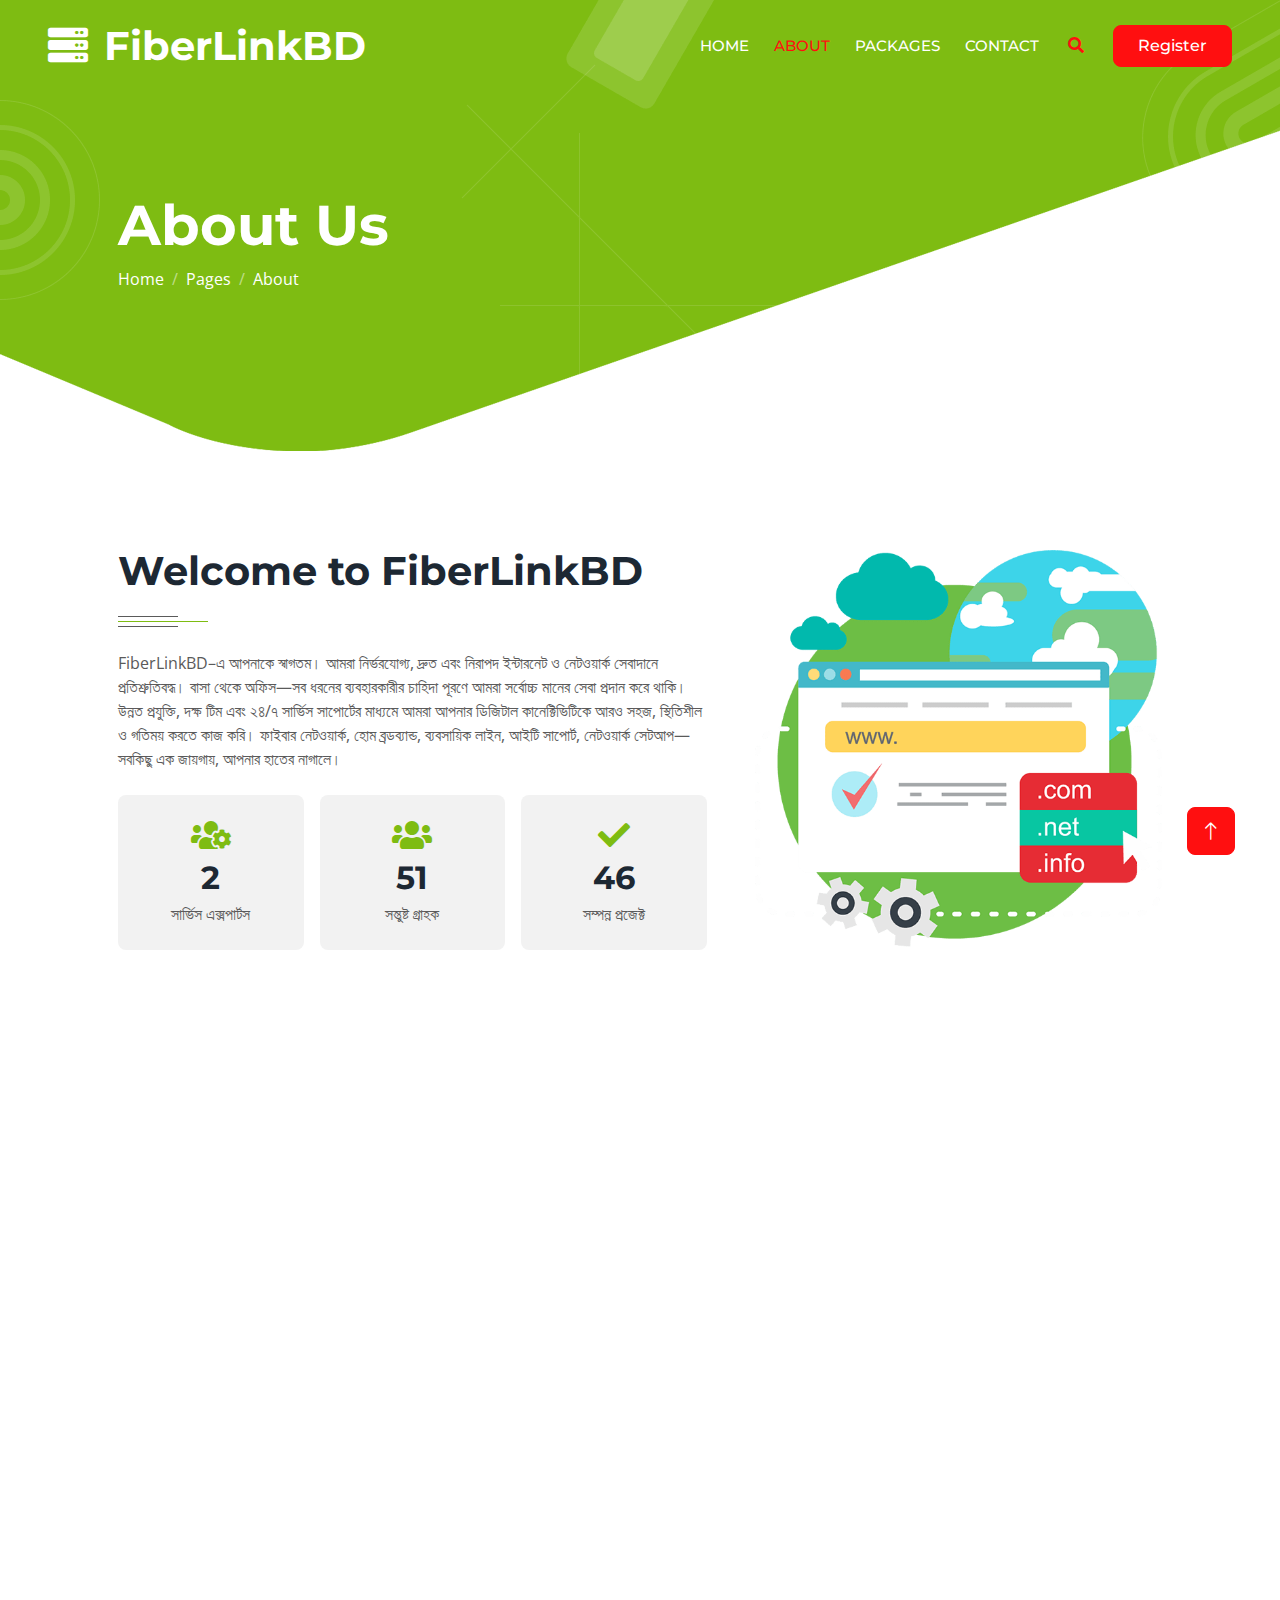
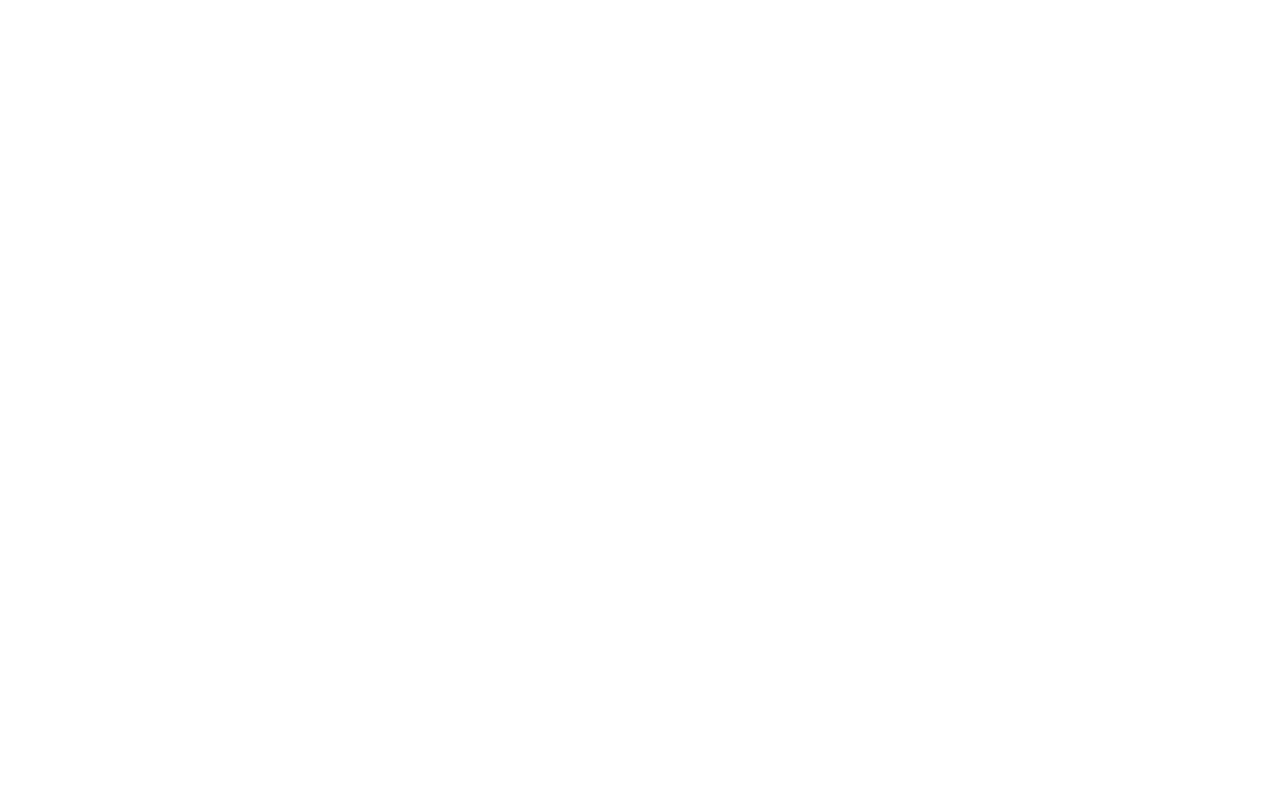
<file: about.html>
<!DOCTYPE html>
<html lang="en">

<head>
    <meta charset="utf-8">
    <title>FiberLinkBD</title>
    <meta content="width=device-width, initial-scale=1.0" name="viewport">
    <meta content="" name="keywords">
    <meta content="" name="description">

    <!-- Favicon -->
    <link href="img/fav.png" rel="icon">

    <!-- Google Web Fonts -->
    <link rel="preconnect" href="https://fonts.googleapis.com">
    <link rel="preconnect" href="https://fonts.gstatic.com" crossorigin>
    <link href="https://fonts.googleapis.com/css2?family=Montserrat:wght@400;500;600;700&family=Open+Sans:wght@400;500;600;700&display=swap" rel="stylesheet">  

    <!-- Icon Font Stylesheet -->
    <link href="https://cdnjs.cloudflare.com/ajax/libs/font-awesome/5.10.0/css/all.min.css" rel="stylesheet">
    <link href="https://cdn.jsdelivr.net/npm/bootstrap-icons@1.4.1/font/bootstrap-icons.css" rel="stylesheet">

    <!-- Libraries Stylesheet -->
    <link href="lib/animate/animate.min.css" rel="stylesheet">
    <link href="lib/owlcarousel/assets/owl.carousel.min.css" rel="stylesheet">

    <!-- Customized Bootstrap Stylesheet -->
    <link href="css/bootstrap.min.css" rel="stylesheet">

    <!-- Template Stylesheet -->
    <link href="css/style.css" rel="stylesheet">
</head>

<body>
    <div class="container-xxl bg-white p-0">
        <!-- Spinner Start -->
        <div id="spinner" class="show bg-white position-fixed translate-middle w-100 vh-100 top-50 start-50 d-flex align-items-center justify-content-center">
            <div class="spinner-border text-primary" style="width: 3rem; height: 3rem;" role="status">
                <span class="sr-only">Loading...</span>
            </div>
        </div>
        <!-- Spinner End -->


        <!-- Navbar & Hero Start -->
        <div class="container-xxl position-relative p-0">
            <nav class="navbar navbar-expand-lg navbar-light px-4 px-lg-5 py-3 py-lg-0">
                <a href="" class="navbar-brand p-0">
                    <h1 class="m-0"><i class="fa fa-server me-3"></i>FiberLinkBD</h1>
                    <!-- <img src="img/logo.png" alt="Logo"> -->
                </a>
                <button class="navbar-toggler" type="button" data-bs-toggle="collapse" data-bs-target="#navbarCollapse">
                    <span class="fa fa-bars"></span>
                </button>
                <div class="collapse navbar-collapse" id="navbarCollapse">
                    <div class="navbar-nav ms-auto py-0">
                        <a href="index.html" class="nav-item nav-link">Home</a>
                        <a href="about.html" class="nav-item nav-link active">About</a>
                        <!-- <a href="domain.html" class="nav-item nav-link">Domain</a> -->
                        <a href="hosting.html" class="nav-item nav-link">packages</a>
                        <!-- <div class="nav-item dropdown">
                            <a href="#" class="nav-link dropdown-toggle" data-bs-toggle="dropdown">Pages</a>
                            <div class="dropdown-menu m-0">
                                <a href="team.html" class="dropdown-item">Our Team</a>
                                <a href="testimonial.html" class="dropdown-item">Testimonial</a>
                                <a href="comparison.html" class="dropdown-item">Comparison</a>
                            </div>
                        </div> -->
                        <a href="contact.html" class="nav-item nav-link">Contact</a>
                    </div>
                    <butaton type="button" class="btn text-secondary ms-3" data-bs-toggle="modal" data-bs-target="#searchModal"><i class="fa fa-search"></i></butaton>
                    <a href="" class="btn btn-secondary py-2 px-4 ms-3">Register</a>
                </div>
            </nav>

            <div class="container-xxl py-5 bg-primary hero-header mb-5">
                <div class="container my-5 py-5 px-lg-5">
                    <div class="row g-5 pt-5">
                        <div class="col-12 text-center text-lg-start">
                            <h1 class="display-4 text-white animated slideInLeft">About Us</h1>
                            <nav aria-label="breadcrumb">
                                <ol class="breadcrumb justify-content-center justify-content-lg-start animated slideInLeft">
                                    <li class="breadcrumb-item"><a class="text-white" href="#">Home</a></li>
                                    <li class="breadcrumb-item"><a class="text-white" href="#">Pages</a></li>
                                    <li class="breadcrumb-item text-white active" aria-current="page">About</li>
                                </ol>
                            </nav>
                        </div>
                    </div>
                </div>
            </div>
        </div>
        <!-- Navbar & Hero End -->


        <!-- Full Screen Search Start -->
        <div class="modal fade" id="searchModal" tabindex="-1">
            <div class="modal-dialog modal-fullscreen">
                <div class="modal-content" style="background: rgba(29, 40, 51, 0.8);">
                    <div class="modal-header border-0">
                        <button type="button" class="btn bg-white btn-close" data-bs-dismiss="modal" aria-label="Close"></button>
                    </div>
                    <div class="modal-body d-flex align-items-center justify-content-center">
                        <div class="input-group" style="max-width: 600px;">
                            <input type="text" class="form-control bg-transparent border-light p-3" placeholder="Type search keyword">
                            <button class="btn btn-light px-4"><i class="bi bi-search"></i></button>
                        </div>
                    </div>
                </div>
            </div>
        </div>
        <!-- Full Screen Search End -->


        <!-- About Start -->
        <div class="container-xxl py-5">
            <div class="container px-lg-5">
                <div class="row g-5 align-items-center">
                    <div class="col-lg-7 wow fadeInUp" data-wow-delay="0.1s">
                        <div class="section-title position-relative mb-4 pb-4">
                            <h1 class="mb-2">Welcome to FiberLinkBD</h1>
                        </div>
                        <p class="mb-4">FiberLinkBD–এ আপনাকে স্বাগতম।
                            আমরা নির্ভরযোগ্য, দ্রুত এবং নিরাপদ ইন্টারনেট ও নেটওয়ার্ক সেবাদানে প্রতিশ্রুতিবদ্ধ।
                            বাসা থেকে অফিস—সব ধরনের ব্যবহারকারীর চাহিদা পূরণে আমরা সর্বোচ্চ মানের সেবা প্রদান করে থাকি। উন্নত প্রযুক্তি, দক্ষ টিম এবং ২৪/৭ সার্ভিস সাপোর্টের মাধ্যমে আমরা আপনার ডিজিটাল কানেক্টিভিটিকে আরও সহজ, স্থিতিশীল ও গতিময় করতে কাজ করি।
                            ফাইবার নেটওয়ার্ক, হোম ব্রডব্যান্ড, ব্যবসায়িক লাইন, আইটি সাপোর্ট, নেটওয়ার্ক সেটআপ—সবকিছু এক জায়গায়, আপনার হাতের নাগালে।</p>
                        <div class="row g-3">
                            <div class="col-sm-4 wow fadeIn" data-wow-delay="0.1s">
                                <div class="bg-light rounded text-center p-4">
                                    <i class="fa fa-users-cog fa-2x text-primary mb-2"></i>
                                    <h2 class="mb-1" data-toggle="counter-up">5</h2>
                                    <p class="mb-0">সার্ভিস এক্সপার্টস</p>
                                </div>
                            </div>
                            <div class="col-sm-4 wow fadeIn" data-wow-delay="0.3s">
                                <div class="bg-light rounded text-center p-4">
                                    <i class="fa fa-users fa-2x text-primary mb-2"></i>
                                    <h2 class="mb-1" data-toggle="counter-up">130</h2>
                                    <p class="mb-0">সন্তুষ্ট গ্রাহক</p>
                                </div>
                            </div>
                            <div class="col-sm-4 wow fadeIn" data-wow-delay="0.5s">
                                <div class="bg-light rounded text-center p-4">
                                    <i class="fa fa-check fa-2x text-primary mb-2"></i>
                                    <h2 class="mb-1" data-toggle="counter-up">120</h2>
                                    <p class="mb-0">সম্পন্ন প্রজেক্ট</p>
                                </div>
                            </div>
                        </div>
                    </div>
                    <div class="col-lg-5">
                        <img class="img-fluid wow zoomIn" data-wow-delay="0.5s" src="img/about.png">
                    </div>
                </div>
            </div>
        </div>
        <!-- About End -->


        <!-- Team Start -->
        <!-- <div class="container-xxl py-5">
            <div class="container px-lg-5">
                <div class="section-title position-relative text-center mx-auto mb-5 pb-4 wow fadeInUp" data-wow-delay="0.1s" style="max-width: 600px;">
                    <h1 class="mb-3">Meet the Owner</h1>
                    <p class="mb-1">আমাদের সম্পূর্ণ নেটওয়ার্ক ও সার্ভিস পরিচালনা করছেন আমাদের প্রতিষ্ঠানের মালিক। বিশ্বস্ততা, দক্ষতা ও অভিজ্ঞতার সমন্বয়ে আমরা সেরা সেবা দিতে প্রতিশ্রুতিবদ্ধ।</p>
                </div>
                <div class="row g-4">
                    <div class="col-lg-3 col-md-6 wow fadeInUp" data-wow-delay="0.1s">
                        <div class="team-item border-top border-5 border-primary rounded shadow overflow-hidden">
                            <div class="text-center p-4">
                                <img class="img-fluid rounded-circle mb-4" src="img/1763633744608.jpg" alt="">
                                <h5 class="fw-bold mb-1">Mizanur Rahman</h5>
                                <small>Founder & Owner, FiberLink BD নেটওয়ার্ক ও আইটি সার্ভিস সেক্টরে দীর্ঘ অভিজ্ঞতা সম্পন্ন, FiberLink BD–কে আরো উন্নত ও আধুনিক করার লক্ষ্যে কাজ করছেন।</small>
                            </div>
                            <div class="d-flex justify-content-center bg-primary p-3">
                                <a class="btn btn-square text-primary bg-white m-1" href=""><i class="fab fa-facebook-f"></i></a>
                                <a class="btn btn-square text-primary bg-white m-1" href=""><i class="fab fa-twitter"></i></a>
                                <a class="btn btn-square text-primary bg-white m-1" href=""><i class="fab fa-instagram"></i></a>
                            </div>
                        </div>
                    </div>
                    <div class="col-lg-3 col-md-6 wow fadeInUp" data-wow-delay="0.3s">
                        <div class="team-item border-top border-5 border-primary rounded shadow overflow-hidden">
                            <div class="text-center p-4">
                                <img class="img-fluid rounded-circle mb-4" src="img/team-2.jpg" alt="">
                                <h5 class="fw-bold mb-1">Full Name</h5>
                                <small>Designation</small>
                            </div>
                            <div class="d-flex justify-content-center bg-primary p-3">
                                <a class="btn btn-square text-primary bg-white m-1" href=""><i class="fab fa-facebook-f"></i></a>
                                <a class="btn btn-square text-primary bg-white m-1" href=""><i class="fab fa-twitter"></i></a>
                                <a class="btn btn-square text-primary bg-white m-1" href=""><i class="fab fa-instagram"></i></a>
                            </div>
                        </div>
                    </div>
                    <div class="col-lg-3 col-md-6 wow fadeInUp" data-wow-delay="0.5s">
                        <div class="team-item border-top border-5 border-primary rounded shadow overflow-hidden">
                            <div class="text-center p-4">
                                <img class="img-fluid rounded-circle mb-4" src="img/team-3.jpg" alt="">
                                <h5 class="fw-bold mb-1">Full Name</h5>
                                <small>Designation</small>
                            </div>
                            <div class="d-flex justify-content-center bg-primary p-3">
                                <a class="btn btn-square text-primary bg-white m-1" href=""><i class="fab fa-facebook-f"></i></a>
                                <a class="btn btn-square text-primary bg-white m-1" href=""><i class="fab fa-twitter"></i></a>
                                <a class="btn btn-square text-primary bg-white m-1" href=""><i class="fab fa-instagram"></i></a>
                            </div>
                        </div>
                    </div>
                    <div class="col-lg-3 col-md-6 wow fadeInUp" data-wow-delay="0.7s">
                        <div class="team-item border-top border-5 border-primary rounded shadow overflow-hidden">
                            <div class="text-center p-4">
                                <img class="img-fluid rounded-circle mb-4" src="img/team-4.jpg" alt="">
                                <h5 class="fw-bold mb-1">Full Name</h5>
                                <small>Designation</small>
                            </div>
                            <div class="d-flex justify-content-center bg-primary p-3">
                                <a class="btn btn-square text-primary bg-white m-1" href=""><i class="fab fa-facebook-f"></i></a>
                                <a class="btn btn-square text-primary bg-white m-1" href=""><i class="fab fa-twitter"></i></a>
                                <a class="btn btn-square text-primary bg-white m-1" href=""><i class="fab fa-instagram"></i></a>
                            </div>
                        </div>
                    </div>
                </div>
            </div>
        </div> -->

        <div class="container-xxl py-5">
            <div class="container px-lg-5">
                
                <!-- Section Title -->
                <div class="section-title position-relative text-center mx-auto mb-5 pb-4 wow fadeInUp" 
                     data-wow-delay="0.1s" style="max-width: 600px;">
                    <h1 class="mb-3">Meet the Owner</h1>
                    <p class="mb-1">
                        আমাদের সম্পূর্ণ নেটওয়ার্ক ও সার্ভিস পরিচালনা করছেন আমাদের প্রতিষ্ঠানের মালিক। 
                        বিশ্বস্ততা, দক্ষতা ও অভিজ্ঞতার সমন্বয়ে আমরা সেরা সেবা দিতে প্রতিশ্রুতিবদ্ধ।
                    </p>
                </div>
        
                <!-- Owner Card Centered -->
                <div class="row justify-content-center">
                    <div class="col-lg-4 col-md-6 wow fadeInUp" data-wow-delay="0.1s">
                        
                        <div class="team-item border-top border-5 border-primary rounded shadow overflow-hidden">
                            <div class="text-center p-4">
                                
                                <!-- Owner Image -->
                                <img class="img-fluid rounded-circle mb-4" 
                                     src="img/1763633744608.jpg" alt="Owner Image" 
                                     style="width: 180px; height: 180px; object-fit: cover;">
                                
                                <!-- Owner Name -->
                                <h5 class="fw-bold mb-2">Mizanur Rahman</h5>
                                
                                <!-- Owner Designation -->
                                <small class="d-block mb-1">
                                    Founder & Owner, FiberLink BD
                                </small>
        
                                <!-- Short Description -->
                                <small class="text-muted">
                                    নেটওয়ার্ক ও আইটি সার্ভিস সেক্টরে দীর্ঘ অভিজ্ঞতা সম্পন্ন, 
                                    FiberLink BD–কে আরো উন্নত ও আধুনিক করার লক্ষ্যে কাজ করছেন।
                                </small>
                            </div>
        
                            <!-- Social Icons -->
                            <div class="d-flex justify-content-center bg-primary p-3">
                                <a class="btn btn-square text-primary bg-white m-1" href="#">
                                    <i class="fab fa-facebook-f"></i>
                                </a>
                                <a class="btn btn-square text-primary bg-white m-1" href="#">
                                    <i class="fab fa-twitter"></i>
                                </a>
                                <a class="btn btn-square text-primary bg-white m-1" href="#">
                                    <i class="fab fa-instagram"></i>
                                </a>
                            </div>
        
                        </div>
                    </div>
                </div>
            </div>
        </div>
        


        <!-- Team End -->
        

        <!-- Footer Start -->
        <div class="container-fluid bg-primary text-white footer mt-5 pt-5 wow fadeIn" data-wow-delay="0.1s">
            <div class="container py-5 px-lg-5">
                <div class="row gy-5 gx-4 pt-5">
                    <div class="col-12">
                        <h5 class="fw-bold text-white mb-4">Subscribe Our Newsletter</h5>
                        <div class="position-relative" style="max-width: 400px;">
                            <input class="form-control bg-white border-0 w-100 py-3 ps-4 pe-5" type="text" placeholder="Enter your email">
                            <button type="button" class="btn btn-primary py-2 px-3 position-absolute top-0 end-0 mt-2 me-2">Submit</button>
                        </div>
                    </div>
                    <div class="col-lg-5 col-md-12">
                        <div class="row gy-5 g-4">
                            <div class="col-md-6">
                                <h5 class="fw-bold text-white mb-4">About Us</h5>
                                <a class="btn btn-link" href="">About Us</a>
                                <a class="btn btn-link" href="">Contact Us</a>
                                <a class="btn btn-link" href="">Privacy Policy</a>
                                <a class="btn btn-link" href="">Terms & Condition</a>
                                <a class="btn btn-link" href="">Support</a>
                            </div>
                            <div class="col-md-6">
                                <h5 class="fw-bold text-white mb-4">Our Services</h5>
                                <a class="btn btn-link" href="">Domain Register</a>
                                <a class="btn btn-link" href="">Shared Hosting</a>
                                <a class="btn btn-link" href="">VPS Hosting</a>
                                <a class="btn btn-link" href="">Dedicated Hosting</a>
                                <a class="btn btn-link" href="">Reseller Hosting</a>
                            </div>
                        </div>
                    </div>
                    <div class="col-md-6 col-lg-3">
                        <h5 class="fw-bold text-white mb-4">Get In Touch</h5>
                        <p class="mb-2"><i class="fa fa-map-marker-alt me-3"></i>123 Street, New York, USA</p>
                        <p class="mb-2"><i class="fa fa-phone-alt me-3"></i>+012 345 67890</p>
                        <p class="mb-2"><i class="fa fa-envelope me-3"></i>info@fiberlinkbd.com</p>
                        <div class="d-flex pt-2">
                            <a class="btn btn-outline-light btn-social" href=""><i class="fab fa-twitter"></i></a>
                            <a class="btn btn-outline-light btn-social" href=""><i class="fab fa-facebook-f"></i></a>
                            <a class="btn btn-outline-light btn-social" href=""><i class="fab fa-youtube"></i></a>
                            <a class="btn btn-outline-light btn-social" href=""><i class="fab fa-linkedin-in"></i></a>
                        </div>
                    </div>
                    <div class="col-md-6 col-lg-4 mt-lg-n5">
                        <div class="bg-light rounded" style="padding: 30px;">
                            <input type="text" class="form-control border-0 py-2 mb-2" placeholder="Name">
                            <input type="email" class="form-control border-0 py-2 mb-2" placeholder="Email">
                            <textarea class="form-control border-0 mb-2" rows="2" placeholder="Message"></textarea>
                            <button class="btn btn-primary w-100 py-2">Send Message</button>
                        </div>
                    </div>
                </div>
            </div>
            <div class="container px-lg-5">
                <div class="copyright">
                    <div class="row">
                        <div class="col-md-6 text-center text-md-start mb-3 mb-md-0">
                            &copy; <a class="border-bottom" href="#">2025 FiberLinkBD</a>, All Right Reserved. 
							
							<!--/*** This template is free as long as you keep the footer author’s credit link/attribution link/backlink. If you'd like to use the template without the footer author’s credit link/attribution link/backlink, you can purchase the Credit Removal License from "https://htmlcodex.com/credit-removal". Thank you for your support. ***/-->
							Designed By <a class="border-bottom" href="">ByteHero</a>
                        </div>
                        <div class="col-md-6 text-center text-md-end">
                            <div class="footer-menu">
                                <a href="">Home</a>
                                <a href="">Cookies</a>
                                <a href="">Help</a>
                                <a href="">FQAs</a>
                            </div>
                        </div>
                    </div>
                </div>
            </div>
        </div>
        <!-- Footer End -->


        <!-- Back to Top -->
        <a href="#" class="btn btn-lg btn-secondary btn-lg-square back-to-top"><i class="bi bi-arrow-up"></i></a>
    </div>

    <!-- JavaScript Libraries -->
    <script src="https://code.jquery.com/jquery-3.4.1.min.js"></script>
    <script src="https://cdn.jsdelivr.net/npm/bootstrap@5.0.0/dist/js/bootstrap.bundle.min.js"></script>
    <script src="lib/wow/wow.min.js"></script>
    <script src="lib/easing/easing.min.js"></script>
    <script src="lib/waypoints/waypoints.min.js"></script>
    <script src="lib/counterup/counterup.min.js"></script>
    <script src="lib/owlcarousel/owl.carousel.min.js"></script>

    <!-- Template Javascript -->
    <script src="js/main.js"></script>
</body>

</html>
</file>
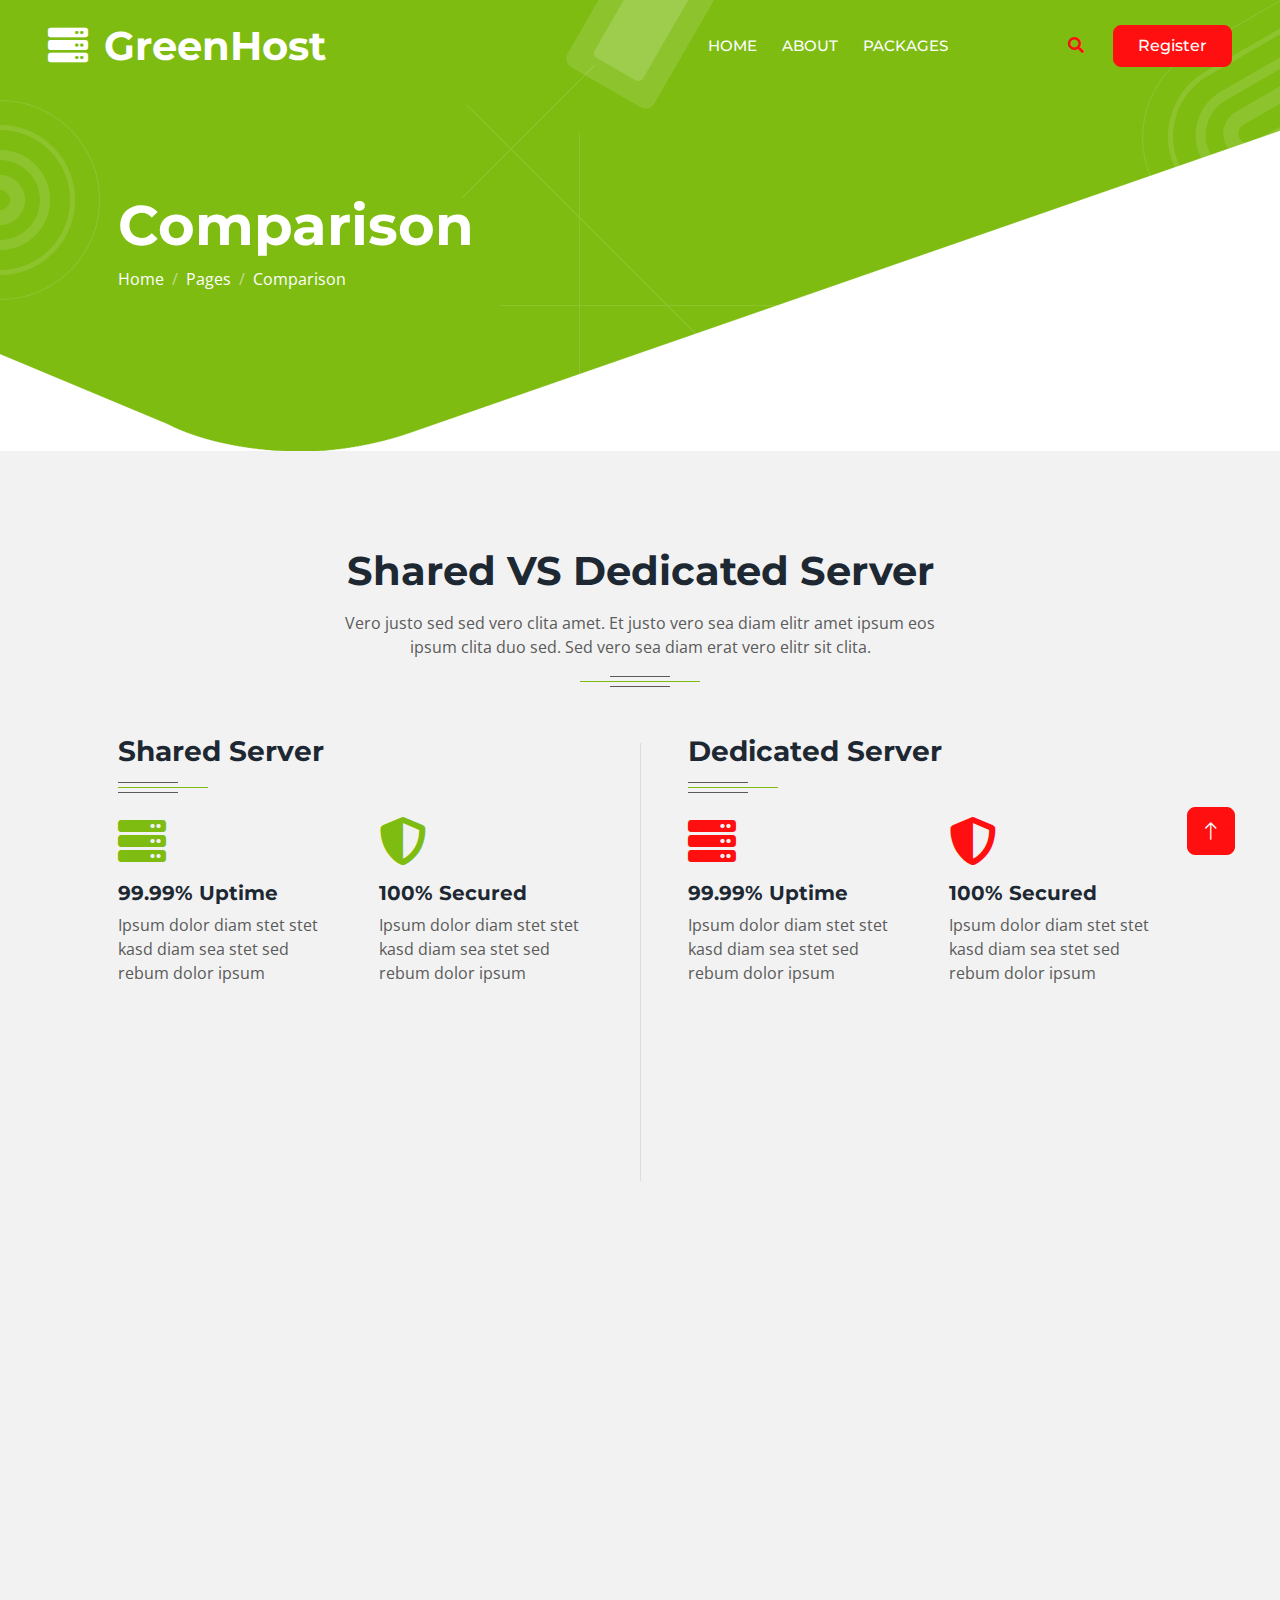
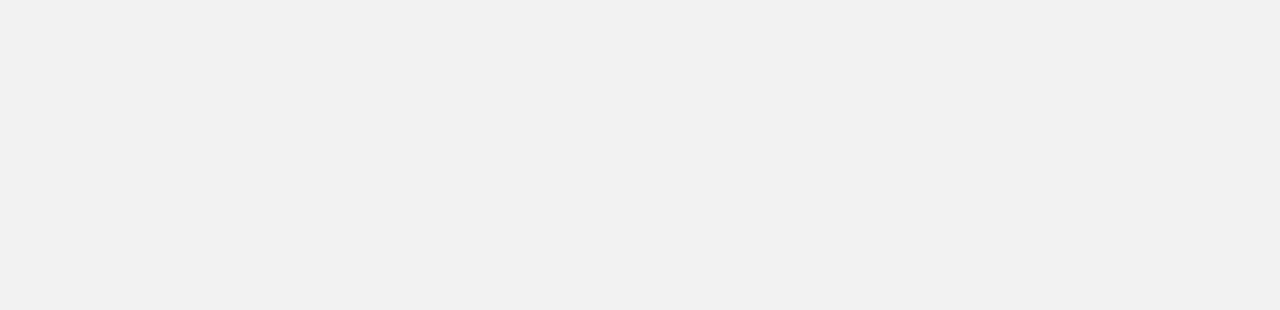
<file: comparison.html>
<!DOCTYPE html>
<html lang="en">

<head>
    <meta charset="utf-8">
    <title>GreenHost - Web Hosting HTML Template</title>
    <meta content="width=device-width, initial-scale=1.0" name="viewport">
    <meta content="" name="keywords">
    <meta content="" name="description">

    <!-- Favicon -->
    <link href="img/favicon.ico" rel="icon">

    <!-- Google Web Fonts -->
    <link rel="preconnect" href="https://fonts.googleapis.com">
    <link rel="preconnect" href="https://fonts.gstatic.com" crossorigin>
    <link href="https://fonts.googleapis.com/css2?family=Montserrat:wght@400;500;600;700&family=Open+Sans:wght@400;500;600;700&display=swap" rel="stylesheet">  

    <!-- Icon Font Stylesheet -->
    <link href="https://cdnjs.cloudflare.com/ajax/libs/font-awesome/5.10.0/css/all.min.css" rel="stylesheet">
    <link href="https://cdn.jsdelivr.net/npm/bootstrap-icons@1.4.1/font/bootstrap-icons.css" rel="stylesheet">

    <!-- Libraries Stylesheet -->
    <link href="lib/animate/animate.min.css" rel="stylesheet">
    <link href="lib/owlcarousel/assets/owl.carousel.min.css" rel="stylesheet">

    <!-- Customized Bootstrap Stylesheet -->
    <link href="css/bootstrap.min.css" rel="stylesheet">

    <!-- Template Stylesheet -->
    <link href="css/style.css" rel="stylesheet">
</head>

<body>
    <div class="container-xxl bg-white p-0">
        <!-- Spinner Start -->
        <div id="spinner" class="show bg-white position-fixed translate-middle w-100 vh-100 top-50 start-50 d-flex align-items-center justify-content-center">
            <div class="spinner-border text-primary" style="width: 3rem; height: 3rem;" role="status">
                <span class="sr-only">Loading...</span>
            </div>
        </div>
        <!-- Spinner End -->


        <!-- Navbar & Hero Start -->
        <div class="container-xxl position-relative p-0">
            <nav class="navbar navbar-expand-lg navbar-light px-4 px-lg-5 py-3 py-lg-0">
                <a href="" class="navbar-brand p-0">
                    <h1 class="m-0"><i class="fa fa-server me-3"></i>GreenHost</h1>
                    <!-- <img src="img/logo.png" alt="Logo"> -->
                </a>
                <button class="navbar-toggler" type="button" data-bs-toggle="collapse" data-bs-target="#navbarCollapse">
                    <span class="fa fa-bars"></span>
                </button>
                <div class="collapse navbar-collapse" id="navbarCollapse">
                    <div class="navbar-nav ms-auto py-0">
                        <a href="index.html" class="nav-item nav-link">Home</a>
                        <a href="about.html" class="nav-item nav-link">About</a>
                        <!-- <a href="domain.html" class="nav-item nav-link">Domain</a> -->
                        <a href="hosting.html" class="nav-item nav-link">packages</a>
                        <!-- <div class="nav-item dropdown">
                            <a href="#" class="nav-link dropdown-toggle active" data-bs-toggle="dropdown">Pages</a>
                            <div class="dropdown-menu m-0">
                                <a href="team.html" class="dropdown-item">Our Team</a>
                                <a href="testimonial.html" class="dropdown-item">Testimonial</a>
                                <a href="comparison.html" class="dropdown-item active">Comparison</a>
                            </div> -->
                        </div>
                        <a href="contact.html" class="nav-item nav-link">Contact</a>
                    </div>
                    <butaton type="button" class="btn text-secondary ms-3" data-bs-toggle="modal" data-bs-target="#searchModal"><i class="fa fa-search"></i></butaton>
                    <a href="" class="btn btn-secondary py-2 px-4 ms-3">Register</a>
                </div>
            </nav>

            <div class="container-xxl py-5 bg-primary hero-header mb-5">
                <div class="container my-5 py-5 px-lg-5">
                    <div class="row g-5 pt-5">
                        <div class="col-12 text-center text-lg-start">
                            <h1 class="display-4 text-white animated slideInLeft">Comparison</h1>
                            <nav aria-label="breadcrumb">
                                <ol class="breadcrumb justify-content-center justify-content-lg-start animated slideInLeft">
                                    <li class="breadcrumb-item"><a class="text-white" href="#">Home</a></li>
                                    <li class="breadcrumb-item"><a class="text-white" href="#">Pages</a></li>
                                    <li class="breadcrumb-item text-white active" aria-current="page">Comparison</li>
                                </ol>
                            </nav>
                        </div>
                    </div>
                </div>
            </div>
        </div>
        <!-- Navbar & Hero End -->


        <!-- Full Screen Search Start -->
        <div class="modal fade" id="searchModal" tabindex="-1">
            <div class="modal-dialog modal-fullscreen">
                <div class="modal-content" style="background: rgba(29, 40, 51, 0.8);">
                    <div class="modal-header border-0">
                        <button type="button" class="btn bg-white btn-close" data-bs-dismiss="modal" aria-label="Close"></button>
                    </div>
                    <div class="modal-body d-flex align-items-center justify-content-center">
                        <div class="input-group" style="max-width: 600px;">
                            <input type="text" class="form-control bg-transparent border-light p-3" placeholder="Type search keyword">
                            <button class="btn btn-light px-4"><i class="bi bi-search"></i></button>
                        </div>
                    </div>
                </div>
            </div>
        </div>
        <!-- Full Screen Search End -->


        <!-- Comparison Start -->
        <div class="container-xxl py-5">
            <div class="container px-lg-5">
                <div class="section-title position-relative text-center mx-auto mb-5 pb-4 wow fadeInUp" data-wow-delay="0.1s" style="max-width: 600px;">
                    <h1 class="mb-3">Shared VS Dedicated Server</h1>
                    <p class="mb-1">Vero justo sed sed vero clita amet. Et justo vero sea diam elitr amet ipsum eos
                        ipsum clita duo sed. Sed vero sea diam erat vero elitr sit clita.</p>
                </div>
                <div class="row g-5 comparison position-relative">
                    <div class="col-lg-6 pe-lg-5">
                        <div class="section-title position-relative mx-auto mb-4 pb-4">
                            <h3 class="fw-bold mb-0">Shared Server</h3>
                        </div>
                        <div class="row gy-3 gx-5">
                            <div class="col-sm-6 wow fadeIn" data-wow-delay="0.1s">
                                <i class="fa fa-server fa-3x text-primary mb-3"></i>
                                <h5 class="fw-bold">99.99% Uptime</h5>
                                <p>Ipsum dolor diam stet stet kasd diam sea stet sed rebum dolor ipsum</p>
                            </div>
                            <div class="col-sm-6 wow fadeIn" data-wow-delay="0.3s">
                                <i class="fa fa-shield-alt fa-3x text-primary mb-3"></i>
                                <h5 class="fw-bold">100% Secured</h5>
                                <p>Ipsum dolor diam stet stet kasd diam sea stet sed rebum dolor ipsum</p>
                            </div>
                            <div class="col-sm-6 wow fadeIn" data-wow-delay="0.5s">
                                <i class="fa fa-cog fa-3x text-primary mb-3"></i>
                                <h5 class="fw-bold">Control Panel</h5>
                                <p>Ipsum dolor diam stet stet kasd diam sea stet sed rebum dolor ipsum</p>
                            </div>
                            <div class="col-sm-6 wow fadeIn" data-wow-delay="0.7s">
                                <i class="fa fa-headset fa-3x text-primary mb-3"></i>
                                <h5 class="fw-bold">24/7 Support</h5>
                                <p>Ipsum dolor diam stet stet kasd diam sea stet sed rebum dolor ipsum</p>
                            </div>
                        </div>
                    </div>
                    <div class="col-lg-6 ps-lg-5">
                        <div class="section-title position-relative mx-auto mb-4 pb-4">
                            <h3 class="fw-bold mb-0">Dedicated Server</h3>
                        </div>
                        <div class="row gy-3 gx-5">
                            <div class="col-sm-6 wow fadeIn" data-wow-delay="0.1s">
                                <i class="fa fa-server fa-3x text-secondary mb-3"></i>
                                <h5 class="fw-bold">99.99% Uptime</h5>
                                <p>Ipsum dolor diam stet stet kasd diam sea stet sed rebum dolor ipsum</p>
                            </div>
                            <div class="col-sm-6 wow fadeIn" data-wow-delay="0.3s">
                                <i class="fa fa-shield-alt fa-3x text-secondary mb-3"></i>
                                <h5 class="fw-bold">100% Secured</h5>
                                <p>Ipsum dolor diam stet stet kasd diam sea stet sed rebum dolor ipsum</p>
                            </div>
                            <div class="col-sm-6 wow fadeIn" data-wow-delay="0.5s">
                                <i class="fa fa-cog fa-3x text-secondary mb-3"></i>
                                <h5 class="fw-bold">Control Panel</h5>
                                <p>Ipsum dolor diam stet stet kasd diam sea stet sed rebum dolor ipsum</p>
                            </div>
                            <div class="col-sm-6 wow fadeIn" data-wow-delay="0.7s">
                                <i class="fa fa-headset fa-3x text-secondary mb-3"></i>
                                <h5 class="fw-bold">24/7 Support</h5>
                                <p>Ipsum dolor diam stet stet kasd diam sea stet sed rebum dolor ipsum</p>
                            </div>
                        </div>
                    </div>
                </div>
            </div>
        </div>
        <!-- Comparison Start -->
        

        <!-- Footer Start -->
        <div class="container-fluid bg-primary text-white footer mt-5 pt-5 wow fadeIn" data-wow-delay="0.1s">
            <div class="container py-5 px-lg-5">
                <div class="row gy-5 gx-4 pt-5">
                    <div class="col-12">
                        <h5 class="fw-bold text-white mb-4">Subscribe Our Newsletter</h5>
                        <div class="position-relative" style="max-width: 400px;">
                            <input class="form-control bg-white border-0 w-100 py-3 ps-4 pe-5" type="text" placeholder="Enter your email">
                            <button type="button" class="btn btn-primary py-2 px-3 position-absolute top-0 end-0 mt-2 me-2">Submit</button>
                        </div>
                    </div>
                    <div class="col-lg-5 col-md-12">
                        <div class="row gy-5 g-4">
                            <div class="col-md-6">
                                <h5 class="fw-bold text-white mb-4">About Us</h5>
                                <a class="btn btn-link" href="">About Us</a>
                                <a class="btn btn-link" href="">Contact Us</a>
                                <a class="btn btn-link" href="">Privacy Policy</a>
                                <a class="btn btn-link" href="">Terms & Condition</a>
                                <a class="btn btn-link" href="">Support</a>
                            </div>
                            <div class="col-md-6">
                                <h5 class="fw-bold text-white mb-4">Our Services</h5>
                                <a class="btn btn-link" href="">Domain Register</a>
                                <a class="btn btn-link" href="">Shared Hosting</a>
                                <a class="btn btn-link" href="">VPS Hosting</a>
                                <a class="btn btn-link" href="">Dedicated Hosting</a>
                                <a class="btn btn-link" href="">Reseller Hosting</a>
                            </div>
                        </div>
                    </div>
                    <div class="col-md-6 col-lg-3">
                        <h5 class="fw-bold text-white mb-4">Get In Touch</h5>
                        <p class="mb-2"><i class="fa fa-map-marker-alt me-3"></i>123 Street, New York, USA</p>
                        <p class="mb-2"><i class="fa fa-phone-alt me-3"></i>+012 345 67890</p>
                        <p class="mb-2"><i class="fa fa-envelope me-3"></i>info@example.com</p>
                        <div class="d-flex pt-2">
                            <a class="btn btn-outline-light btn-social" href=""><i class="fab fa-twitter"></i></a>
                            <a class="btn btn-outline-light btn-social" href=""><i class="fab fa-facebook-f"></i></a>
                            <a class="btn btn-outline-light btn-social" href=""><i class="fab fa-youtube"></i></a>
                            <a class="btn btn-outline-light btn-social" href=""><i class="fab fa-linkedin-in"></i></a>
                        </div>
                    </div>
                    <div class="col-md-6 col-lg-4 mt-lg-n5">
                        <div class="bg-light rounded" style="padding: 30px;">
                            <input type="text" class="form-control border-0 py-2 mb-2" placeholder="Name">
                            <input type="email" class="form-control border-0 py-2 mb-2" placeholder="Email">
                            <textarea class="form-control border-0 mb-2" rows="2" placeholder="Message"></textarea>
                            <button class="btn btn-primary w-100 py-2">Send Message</button>
                        </div>
                    </div>
                </div>
            </div>
            <div class="container px-lg-5">
                <div class="copyright">
                    <div class="row">
                        <div class="col-md-6 text-center text-md-start mb-3 mb-md-0">
                            &copy; <a class="border-bottom" href="#">Your Site Name</a>, All Right Reserved. 
							
							<!--/*** This template is free as long as you keep the footer author’s credit link/attribution link/backlink. If you'd like to use the template without the footer author’s credit link/attribution link/backlink, you can purchase the Credit Removal License from "https://htmlcodex.com/credit-removal". Thank you for your support. ***/-->
							Designed By <a class="border-bottom" href="https://htmlcodex.com">HTML Codex</a>
                        </div>
                        <div class="col-md-6 text-center text-md-end">
                            <div class="footer-menu">
                                <a href="">Home</a>
                                <a href="">Cookies</a>
                                <a href="">Help</a>
                                <a href="">FQAs</a>
                            </div>
                        </div>
                    </div>
                </div>
            </div>
        </div>
        <!-- Footer End -->


        <!-- Back to Top -->
        <a href="#" class="btn btn-lg btn-secondary btn-lg-square back-to-top"><i class="bi bi-arrow-up"></i></a>
    </div>

    <!-- JavaScript Libraries -->
    <script src="https://code.jquery.com/jquery-3.4.1.min.js"></script>
    <script src="https://cdn.jsdelivr.net/npm/bootstrap@5.0.0/dist/js/bootstrap.bundle.min.js"></script>
    <script src="lib/wow/wow.min.js"></script>
    <script src="lib/easing/easing.min.js"></script>
    <script src="lib/waypoints/waypoints.min.js"></script>
    <script src="lib/counterup/counterup.min.js"></script>
    <script src="lib/owlcarousel/owl.carousel.min.js"></script>

    <!-- Template Javascript -->
    <script src="js/main.js"></script>
</body>

</html>
</file>
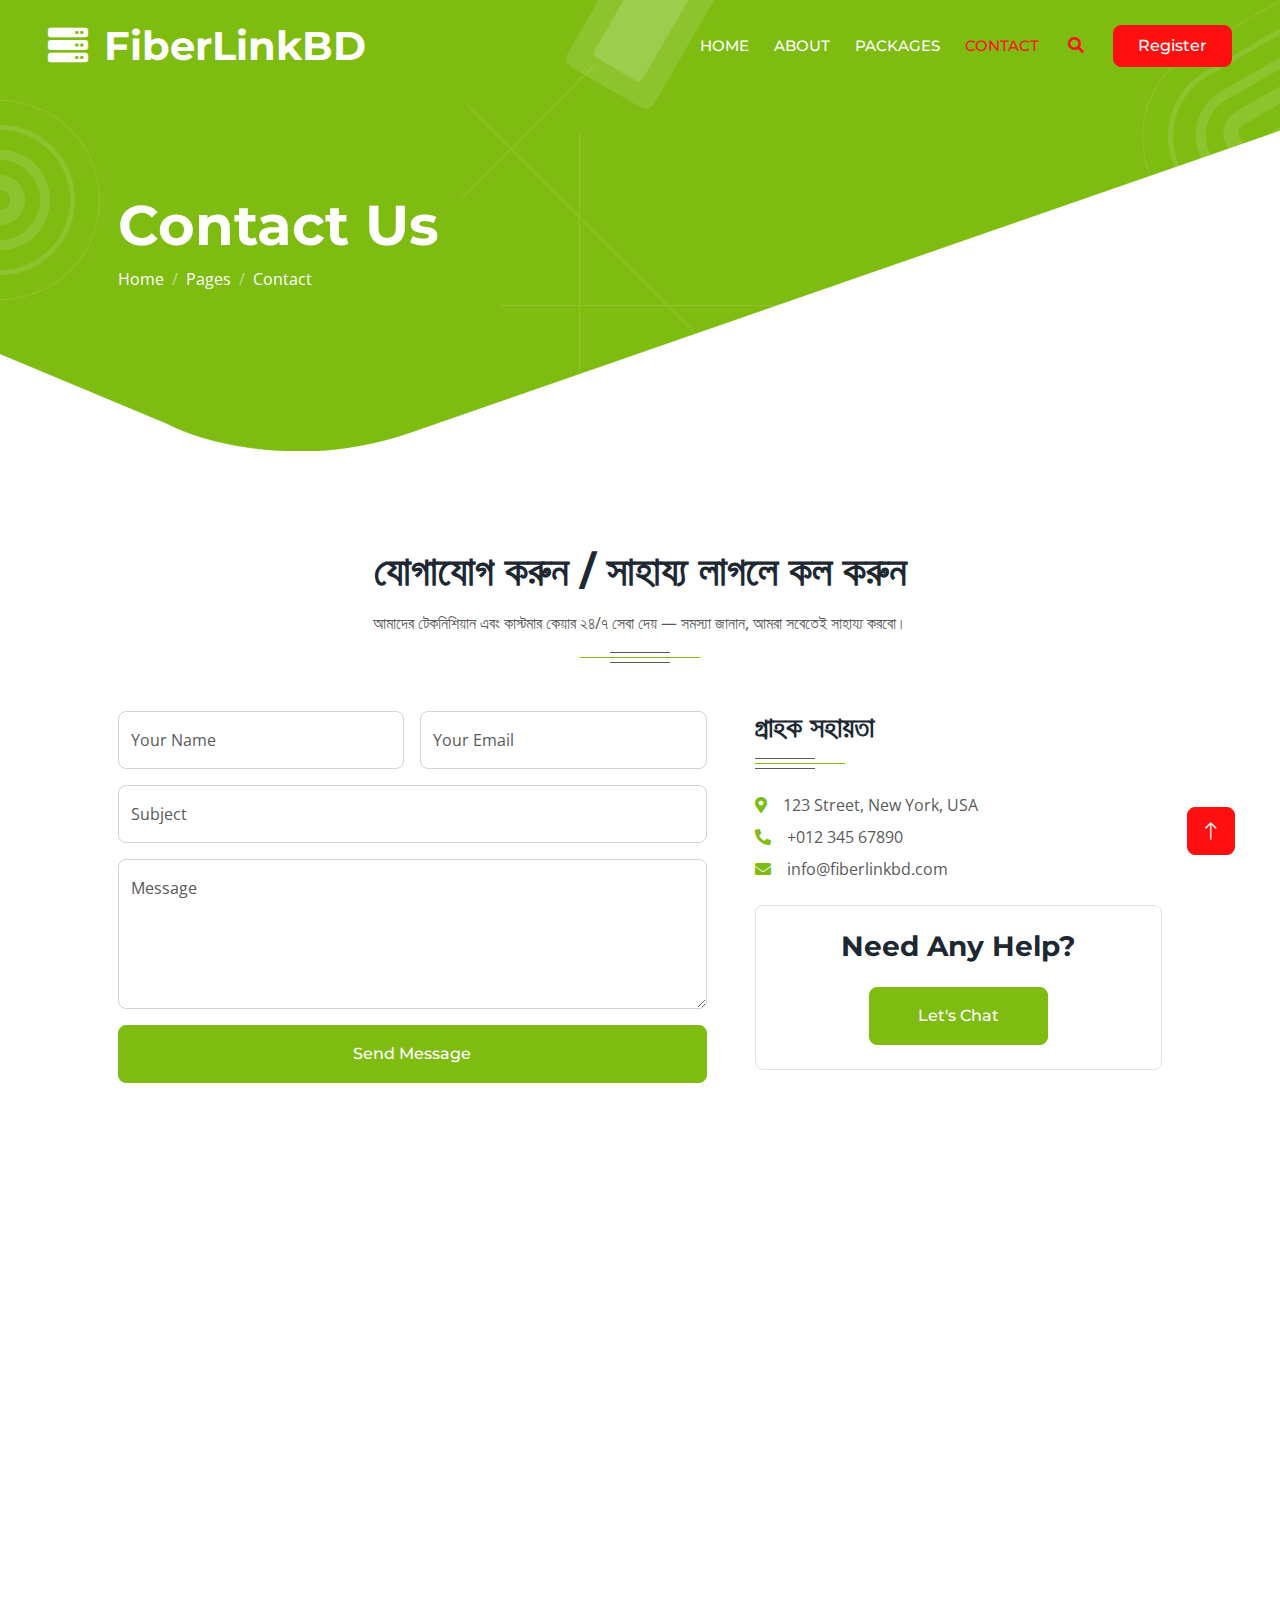
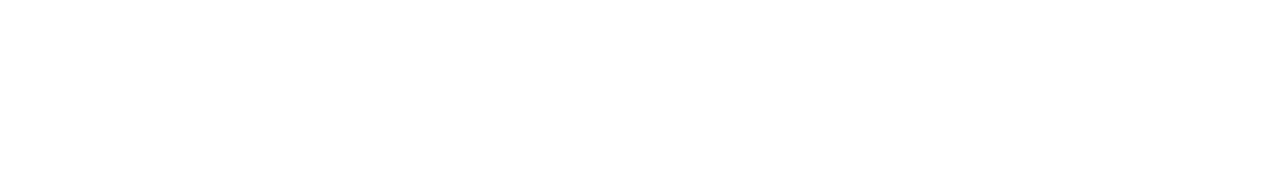
<file: contact.html>
<!DOCTYPE html>
<html lang="en">

<head>
    <meta charset="utf-8">
    <title>FiberLinkBD</title>
    <meta content="width=device-width, initial-scale=1.0" name="viewport">
    <meta content="" name="keywords">
    <meta content="" name="description">

    <!-- Favicon -->
    <link href="img/fav.png" rel="icon">

    <!-- Google Web Fonts -->
    <link rel="preconnect" href="https://fonts.googleapis.com">
    <link rel="preconnect" href="https://fonts.gstatic.com" crossorigin>
    <link href="https://fonts.googleapis.com/css2?family=Montserrat:wght@400;500;600;700&family=Open+Sans:wght@400;500;600;700&display=swap" rel="stylesheet">  

    <!-- Icon Font Stylesheet -->
    <link href="https://cdnjs.cloudflare.com/ajax/libs/font-awesome/5.10.0/css/all.min.css" rel="stylesheet">
    <link href="https://cdn.jsdelivr.net/npm/bootstrap-icons@1.4.1/font/bootstrap-icons.css" rel="stylesheet">

    <!-- Libraries Stylesheet -->
    <link href="lib/animate/animate.min.css" rel="stylesheet">
    <link href="lib/owlcarousel/assets/owl.carousel.min.css" rel="stylesheet">

    <!-- Customized Bootstrap Stylesheet -->
    <link href="css/bootstrap.min.css" rel="stylesheet">

    <!-- Template Stylesheet -->
    <link href="css/style.css" rel="stylesheet">
</head>

<body>
    <div class="container-xxl bg-white p-0">
        <!-- Spinner Start -->
        <div id="spinner" class="show bg-white position-fixed translate-middle w-100 vh-100 top-50 start-50 d-flex align-items-center justify-content-center">
            <div class="spinner-border text-primary" style="width: 3rem; height: 3rem;" role="status">
                <span class="sr-only">Loading...</span>
            </div>
        </div>
        <!-- Spinner End -->


        <!-- Navbar & Hero Start -->
        <div class="container-xxl position-relative p-0">
            <nav class="navbar navbar-expand-lg navbar-light px-4 px-lg-5 py-3 py-lg-0">
                <a href="" class="navbar-brand p-0">
                    <h1 class="m-0"><i class="fa fa-server me-3"></i>FiberLinkBD</h1>
                    <!-- <img src="img/logo.png" alt="Logo"> -->
                </a>
                <button class="navbar-toggler" type="button" data-bs-toggle="collapse" data-bs-target="#navbarCollapse">
                    <span class="fa fa-bars"></span>
                </button>
                <div class="collapse navbar-collapse" id="navbarCollapse">
                    <div class="navbar-nav ms-auto py-0">
                        <a href="index.html" class="nav-item nav-link">Home</a>
                        <a href="about.html" class="nav-item nav-link">About</a>
                        <!-- <a href="domain.html" class="nav-item nav-link">Domain</a> -->
                        <a href="hosting.html" class="nav-item nav-link">packages</a>
                        <!-- <div class="nav-item dropdown">
                            <a href="#" class="nav-link dropdown-toggle" data-bs-toggle="dropdown">Pages</a>
                            <div class="dropdown-menu m-0">
                                <a href="team.html" class="dropdown-item">Our Team</a>
                                <a href="testimonial.html" class="dropdown-item">Testimonial</a>
                                <a href="comparison.html" class="dropdown-item">Comparison</a>
                            </div>
                        </div> -->
                        <a href="contact.html" class="nav-item nav-link active">Contact</a>
                    </div>
                    <butaton type="button" class="btn text-secondary ms-3" data-bs-toggle="modal" data-bs-target="#searchModal"><i class="fa fa-search"></i></butaton>
                    <a href="" class="btn btn-secondary py-2 px-4 ms-3">Register</a>
                </div>
            </nav>

            <div class="container-xxl py-5 bg-primary hero-header mb-5">
                <div class="container my-5 py-5 px-lg-5">
                    <div class="row g-5 pt-5">
                        <div class="col-12 text-center text-lg-start">
                            <h1 class="display-4 text-white animated slideInLeft">Contact Us</h1>
                            <nav aria-label="breadcrumb">
                                <ol class="breadcrumb justify-content-center justify-content-lg-start animated slideInLeft">
                                    <li class="breadcrumb-item"><a class="text-white" href="#">Home</a></li>
                                    <li class="breadcrumb-item"><a class="text-white" href="#">Pages</a></li>
                                    <li class="breadcrumb-item text-white active" aria-current="page">Contact</li>
                                </ol>
                            </nav>
                        </div>
                    </div>
                </div>
            </div>
        </div>
        <!-- Navbar & Hero End -->


        <!-- Full Screen Search Start -->
        <div class="modal fade" id="searchModal" tabindex="-1">
            <div class="modal-dialog modal-fullscreen">
                <div class="modal-content" style="background: rgba(29, 40, 51, 0.8);">
                    <div class="modal-header border-0">
                        <button type="button" class="btn bg-white btn-close" data-bs-dismiss="modal" aria-label="Close"></button>
                    </div>
                    <div class="modal-body d-flex align-items-center justify-content-center">
                        <div class="input-group" style="max-width: 600px;">
                            <input type="text" class="form-control bg-transparent border-light p-3" placeholder="Type search keyword">
                            <button class="btn btn-light px-4"><i class="bi bi-search"></i></button>
                        </div>
                    </div>
                </div>
            </div>
        </div>
        <!-- Full Screen Search End -->


        <!-- Contact Start -->
        <div class="container-xxl py-5">
            <div class="container px-lg-5">
                <div class="section-title position-relative text-center mx-auto mb-5 pb-4 wow fadeInUp" data-wow-delay="0.1s" style="max-width: 600px;">
                    <h1 class="mb-3">যোগাযোগ করুন / সাহায্য লাগলে কল করুন</h1>
                    <p class="mb-1">আমাদের টেকনিশিয়ান এবং কাস্টমার কেয়ার ২৪/৭ সেবা দেয় — সমস্যা জানান, আমরা সবেতেই সাহায্য করবো।</p>
                </div>
                <div class="row g-5">
                    <div class="col-lg-7 col-md-6">
                        <div class="wow fadeInUp" data-wow-delay="0.2s">
                            <form>
                                <div class="row g-3">
                                    <div class="col-md-6">
                                        <div class="form-floating">
                                            <input type="text" class="form-control" id="name" placeholder="Your Name">
                                            <label for="name">Your Name</label>
                                        </div>
                                    </div>
                                    <div class="col-md-6">
                                        <div class="form-floating">
                                            <input type="email" class="form-control" id="email" placeholder="Your Email">
                                            <label for="email">Your Email</label>
                                        </div>
                                    </div>
                                    <div class="col-12">
                                        <div class="form-floating">
                                            <input type="text" class="form-control" id="subject" placeholder="Subject">
                                            <label for="subject">Subject</label>
                                        </div>
                                    </div>
                                    <div class="col-12">
                                        <div class="form-floating">
                                            <textarea class="form-control" placeholder="Leave a message here" id="message" style="height: 150px"></textarea>
                                            <label for="message">Message</label>
                                        </div>
                                    </div>
                                    <div class="col-12">
                                        <button class="btn btn-primary w-100 py-3" type="submit">Send Message</button>
                                    </div>
                                </div>
                            </form>
                        </div>
                    </div>
                    <div class="col-lg-5 col-md-6 wow fadeInUp" data-wow-delay="0.5s">
                        <div class="section-title position-relative mx-auto mb-4 pb-4">
                            <h3 class="fw-bold mb-0">গ্রাহক সহায়তা</h3>
                        </div>
                        <p class="mb-2"><i class="fa fa-map-marker-alt text-primary me-3"></i>123 Street, New York, USA</p>
                        <p class="mb-2"><i class="fa fa-phone-alt text-primary me-3"></i>+012 345 67890</p>
                        <p class="mb-2"><i class="fa fa-envelope text-primary me-3"></i>info@fiberlinkbd.com</p>
                        <div class="border rounded text-center p-4 mt-4">
                            <h3 class="fw-bold mb-4">Need Any Help?</h3>
                            <a class="btn btn-primary py-3 px-5" href="">Let's Chat</a>
                        </div>
                    </div>
                </div>
            </div>
        </div>
        <!-- Contact End -->
        

        <!-- Footer Start -->
        <div class="container-fluid bg-primary text-white footer mt-5 pt-5 wow fadeIn" data-wow-delay="0.1s">
            <div class="container py-5 px-lg-5">
                <div class="row gy-5 gx-4 pt-5">
                    <div class="col-12">
                        <h5 class="fw-bold text-white mb-4">Subscribe Our Newsletter</h5>
                        <div class="position-relative" style="max-width: 400px;">
                            <input class="form-control bg-white border-0 w-100 py-3 ps-4 pe-5" type="text" placeholder="Enter your email">
                            <button type="button" class="btn btn-primary py-2 px-3 position-absolute top-0 end-0 mt-2 me-2">Submit</button>
                        </div>
                    </div>
                    <div class="col-lg-5 col-md-12">
                        <div class="row gy-5 g-4">
                            <div class="col-md-6">
                                <h5 class="fw-bold text-white mb-4">আমাদের সম্পর্কে</h5>
                                <a class="btn btn-link" href="">আমাদের সম্পর্কে</a>
                                <a class="btn btn-link" href="">আমাদের সাথে যোগাযোগ</a>
                                <a class="btn btn-link" href="">প্রাইভেসি পলিসি</a>
                                <a class="btn btn-link" href="">শর্তাবলি</a>
                                <a class="btn btn-link" href="">সাপোর্ট</a>
                            </div>
                            <div class="col-md-6">
                                <h5 class="fw-bold text-white mb-4">Our Services</h5>
                                <a class="btn btn-link" href="">Domain Register</a>
                                <a class="btn btn-link" href="">Shared Hosting</a>
                                <a class="btn btn-link" href="">VPS Hosting</a>
                                <a class="btn btn-link" href="">Dedicated Hosting</a>
                                <a class="btn btn-link" href="">Reseller Hosting</a>
                            </div>
                        </div>
                    </div>
                    <div class="col-md-6 col-lg-3">
                        <h5 class="fw-bold text-white mb-4">Get In Touch</h5>
                        <p class="mb-2"><i class="fa fa-map-marker-alt me-3"></i>123 Street, New York, USA</p>
                        <p class="mb-2"><i class="fa fa-phone-alt me-3"></i>+012 345 67890</p>
                        <p class="mb-2"><i class="fa fa-envelope me-3"></i>info@example.com</p>
                        <div class="d-flex pt-2">
                            <a class="btn btn-outline-light btn-social" href=""><i class="fab fa-twitter"></i></a>
                            <a class="btn btn-outline-light btn-social" href=""><i class="fab fa-facebook-f"></i></a>
                            <a class="btn btn-outline-light btn-social" href=""><i class="fab fa-youtube"></i></a>
                            <a class="btn btn-outline-light btn-social" href=""><i class="fab fa-linkedin-in"></i></a>
                        </div>
                    </div>
                    <div class="col-md-6 col-lg-4 mt-lg-n5">
                        <div class="bg-light rounded" style="padding: 30px;">
                            <input type="text" class="form-control border-0 py-2 mb-2" placeholder="Name">
                            <input type="email" class="form-control border-0 py-2 mb-2" placeholder="Email">
                            <textarea class="form-control border-0 mb-2" rows="2" placeholder="Message"></textarea>
                            <button class="btn btn-primary w-100 py-2">Send Message</button>
                        </div>
                    </div>
                </div>
            </div>
            <div class="container px-lg-5">
                <div class="copyright">
                    <div class="row">
                        <div class="col-md-6 text-center text-md-start mb-3 mb-md-0">
                            &copy; <a class="border-bottom" href="#">2025 FiberLinkBD</a>, All Right Reserved. 
							
							<!--/*** This template is free as long as you keep the footer author’s credit link/attribution link/backlink. If you'd like to use the template without the footer author’s credit link/attribution link/backlink, you can purchase the Credit Removal License from "https://htmlcodex.com/credit-removal". Thank you for your support. ***/-->
							Designed By <a class="border-bottom" href="">ByteHero</a>
                        </div>
                        <div class="col-md-6 text-center text-md-end">
                            <div class="footer-menu">
                                <a href="">Home</a>
                                <a href="">Cookies</a>
                                <a href="">Help</a>
                                <a href="">FQAs</a>
                            </div>
                        </div>
                    </div>
                </div>
            </div>
        </div>
        <!-- Footer End -->


        <!-- Back to Top -->
        <a href="#" class="btn btn-lg btn-secondary btn-lg-square back-to-top"><i class="bi bi-arrow-up"></i></a>
    </div>

    <!-- JavaScript Libraries -->
    <script src="https://code.jquery.com/jquery-3.4.1.min.js"></script>
    <script src="https://cdn.jsdelivr.net/npm/bootstrap@5.0.0/dist/js/bootstrap.bundle.min.js"></script>
    <script src="lib/wow/wow.min.js"></script>
    <script src="lib/easing/easing.min.js"></script>
    <script src="lib/waypoints/waypoints.min.js"></script>
    <script src="lib/counterup/counterup.min.js"></script>
    <script src="lib/owlcarousel/owl.carousel.min.js"></script>

    <!-- Template Javascript -->
    <script src="js/main.js"></script>
</body>

</html>
</file>
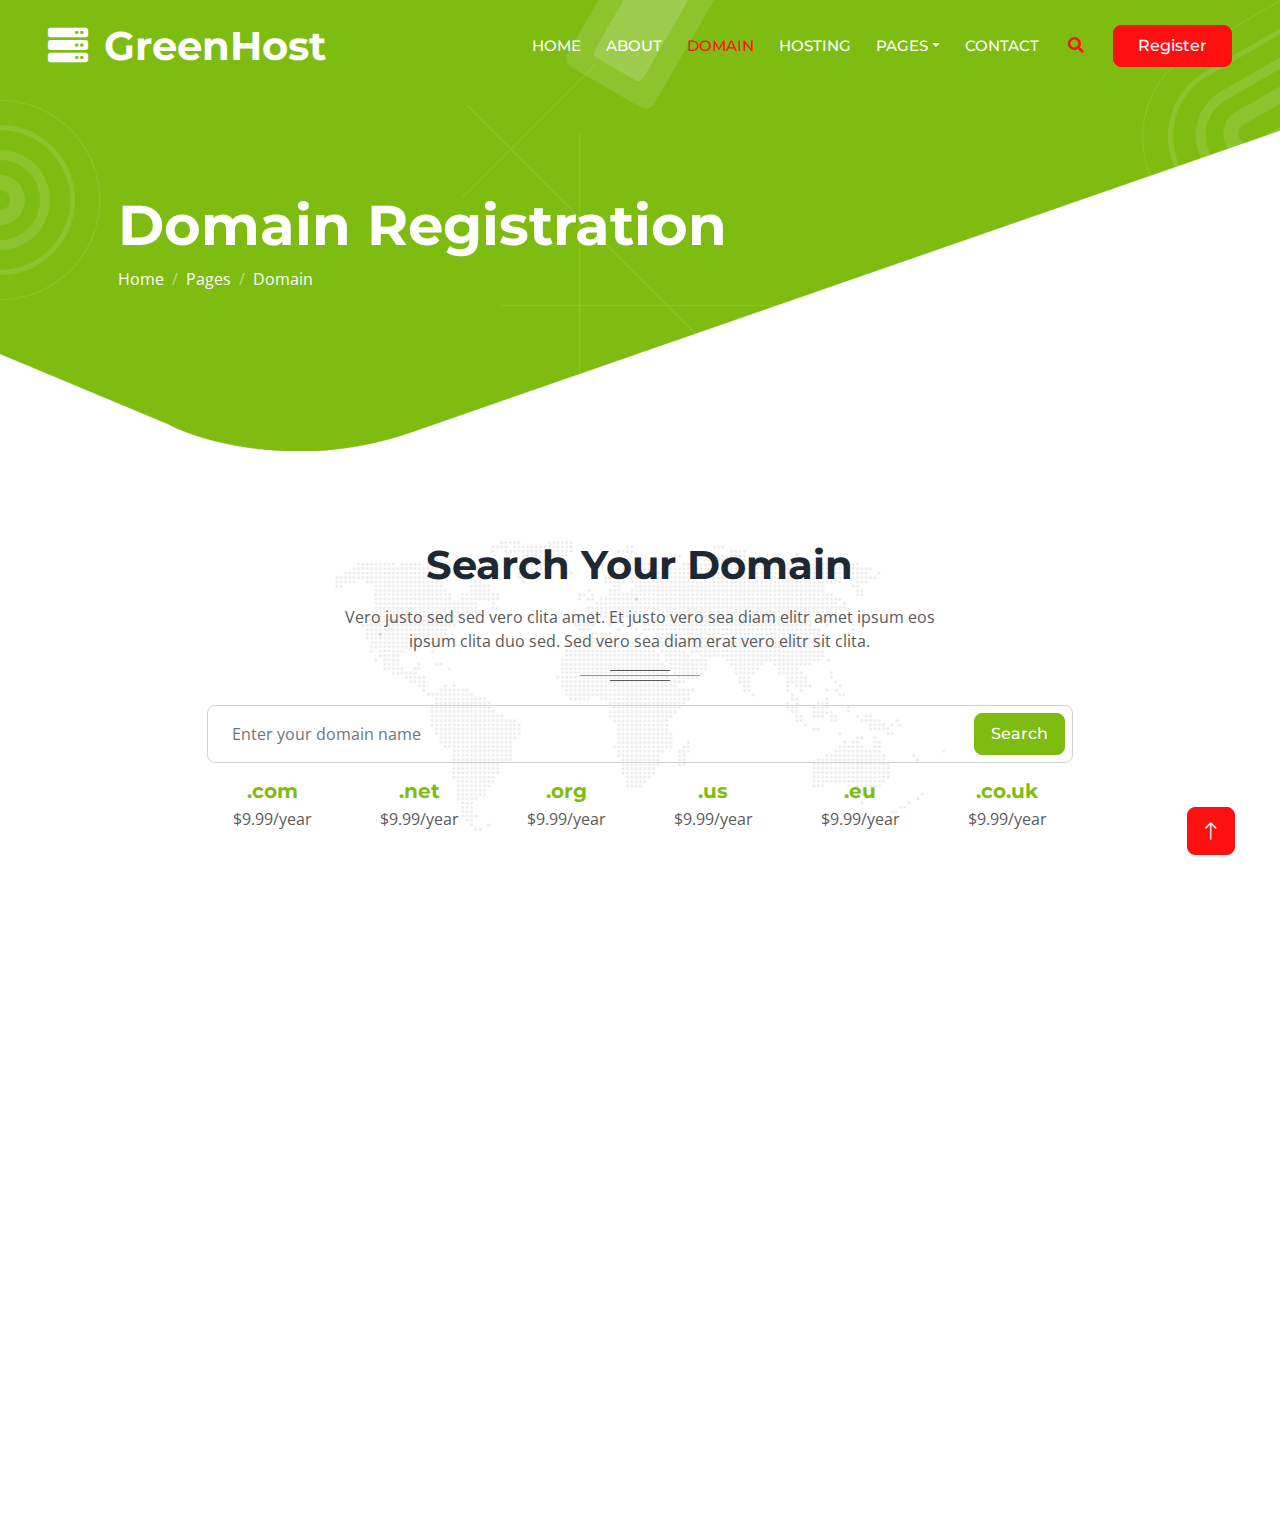
<file: domain.html>
<!DOCTYPE html>
<html lang="en">

<head>
    <meta charset="utf-8">
    <title>GreenHost - Web Hosting HTML Template</title>
    <meta content="width=device-width, initial-scale=1.0" name="viewport">
    <meta content="" name="keywords">
    <meta content="" name="description">

    <!-- Favicon -->
    <link href="img/favicon.ico" rel="icon">

    <!-- Google Web Fonts -->
    <link rel="preconnect" href="https://fonts.googleapis.com">
    <link rel="preconnect" href="https://fonts.gstatic.com" crossorigin>
    <link href="https://fonts.googleapis.com/css2?family=Montserrat:wght@400;500;600;700&family=Open+Sans:wght@400;500;600;700&display=swap" rel="stylesheet">  

    <!-- Icon Font Stylesheet -->
    <link href="https://cdnjs.cloudflare.com/ajax/libs/font-awesome/5.10.0/css/all.min.css" rel="stylesheet">
    <link href="https://cdn.jsdelivr.net/npm/bootstrap-icons@1.4.1/font/bootstrap-icons.css" rel="stylesheet">

    <!-- Libraries Stylesheet -->
    <link href="lib/animate/animate.min.css" rel="stylesheet">
    <link href="lib/owlcarousel/assets/owl.carousel.min.css" rel="stylesheet">

    <!-- Customized Bootstrap Stylesheet -->
    <link href="css/bootstrap.min.css" rel="stylesheet">

    <!-- Template Stylesheet -->
    <link href="css/style.css" rel="stylesheet">
</head>

<body>
    <div class="container-xxl bg-white p-0">
        <!-- Spinner Start -->
        <div id="spinner" class="show bg-white position-fixed translate-middle w-100 vh-100 top-50 start-50 d-flex align-items-center justify-content-center">
            <div class="spinner-border text-primary" style="width: 3rem; height: 3rem;" role="status">
                <span class="sr-only">Loading...</span>
            </div>
        </div>
        <!-- Spinner End -->


        <!-- Navbar & Hero Start -->
        <div class="container-xxl position-relative p-0">
            <nav class="navbar navbar-expand-lg navbar-light px-4 px-lg-5 py-3 py-lg-0">
                <a href="" class="navbar-brand p-0">
                    <h1 class="m-0"><i class="fa fa-server me-3"></i>GreenHost</h1>
                    <!-- <img src="img/logo.png" alt="Logo"> -->
                </a>
                <button class="navbar-toggler" type="button" data-bs-toggle="collapse" data-bs-target="#navbarCollapse">
                    <span class="fa fa-bars"></span>
                </button>
                <div class="collapse navbar-collapse" id="navbarCollapse">
                    <div class="navbar-nav ms-auto py-0">
                        <a href="index.html" class="nav-item nav-link">Home</a>
                        <a href="about.html" class="nav-item nav-link">About</a>
                        <a href="domain.html" class="nav-item nav-link active">Domain</a>
                        <a href="hosting.html" class="nav-item nav-link">Hosting</a>
                        <div class="nav-item dropdown">
                            <a href="#" class="nav-link dropdown-toggle" data-bs-toggle="dropdown">Pages</a>
                            <div class="dropdown-menu m-0">
                                <a href="team.html" class="dropdown-item">Our Team</a>
                                <a href="testimonial.html" class="dropdown-item">Testimonial</a>
                                <a href="comparison.html" class="dropdown-item">Comparison</a>
                            </div>
                        </div>
                        <a href="contact.html" class="nav-item nav-link">Contact</a>
                    </div>
                    <butaton type="button" class="btn text-secondary ms-3" data-bs-toggle="modal" data-bs-target="#searchModal"><i class="fa fa-search"></i></butaton>
                    <a href="" class="btn btn-secondary py-2 px-4 ms-3">Register</a>
                </div>
            </nav>

            <div class="container-xxl py-5 bg-primary hero-header mb-5">
                <div class="container my-5 py-5 px-lg-5">
                    <div class="row g-5 pt-5">
                        <div class="col-12 text-center text-lg-start">
                            <h1 class="display-4 text-white animated slideInLeft">Domain Registration</h1>
                            <nav aria-label="breadcrumb">
                                <ol class="breadcrumb justify-content-center justify-content-lg-start animated slideInLeft">
                                    <li class="breadcrumb-item"><a class="text-white" href="#">Home</a></li>
                                    <li class="breadcrumb-item"><a class="text-white" href="#">Pages</a></li>
                                    <li class="breadcrumb-item text-white active" aria-current="page">Domain</li>
                                </ol>
                            </nav>
                        </div>
                    </div>
                </div>
            </div>
        </div>
        <!-- Navbar & Hero End -->


        <!-- Full Screen Search Start -->
        <div class="modal fade" id="searchModal" tabindex="-1">
            <div class="modal-dialog modal-fullscreen">
                <div class="modal-content" style="background: rgba(29, 40, 51, 0.8);">
                    <div class="modal-header border-0">
                        <button type="button" class="btn bg-white btn-close" data-bs-dismiss="modal" aria-label="Close"></button>
                    </div>
                    <div class="modal-body d-flex align-items-center justify-content-center">
                        <div class="input-group" style="max-width: 600px;">
                            <input type="text" class="form-control bg-transparent border-light p-3" placeholder="Type search keyword">
                            <button class="btn btn-light px-4"><i class="bi bi-search"></i></button>
                        </div>
                    </div>
                </div>
            </div>
        </div>
        <!-- Full Screen Search End -->


        <!-- Domain Search Start -->
        <div class="container-xxl domain" style="margin-top: 90px; margin-bottom: 90px;">
            <div class="container px-lg-5">
                <div class="row justify-content-center">
                    <div class="col-lg-10">
                        <div class="section-title position-relative text-center mx-auto mb-4 pb-4 wow fadeInUp" data-wow-delay="0.1s" style="max-width: 600px;">
                            <h1 class="mb-3">Search Your Domain</h1>
                            <p class="mb-1">Vero justo sed sed vero clita amet. Et justo vero sea diam elitr amet ipsum eos ipsum clita duo sed. Sed vero sea diam erat vero elitr sit clita.</p>
                        </div>
                        <div class="position-relative w-100 my-3 wow fadeInUp" data-wow-delay="0.3s">
                            <input class="form-control bg-transparent w-100 py-3 ps-4 pe-5" type="text" placeholder="Enter your domain name">
                            <button type="button" class="btn btn-primary py-2 px-3 position-absolute top-0 end-0 mt-2 me-2">Search</button>
                        </div>
                        <div class="row g-3 wow fadeInUp" data-wow-delay="0.5s">
                            <div class="col-lg-2 col-md-3 col-sm-4 col-6 text-center">
                                <h5 class="fw-bold text-primary mb-1">.com</h5>
                                <p class="mb-0">$9.99/year</p>
                            </div>
                            <div class="col-lg-2 col-md-3 col-sm-4 col-6 text-center">
                                <h5 class="fw-bold text-primary mb-1">.net</h5>
                                <p class="mb-0">$9.99/year</p>
                            </div>
                            <div class="col-lg-2 col-md-3 col-sm-4 col-6 text-center">
                                <h5 class="fw-bold text-primary mb-1">.org</h5>
                                <p class="mb-0">$9.99/year</p>
                            </div>
                            <div class="col-lg-2 col-md-3 col-sm-4 col-6 text-center">
                                <h5 class="fw-bold text-primary mb-1">.us</h5>
                                <p class="mb-0">$9.99/year</p>
                            </div>
                            <div class="col-lg-2 col-md-3 col-sm-4 col-6 text-center">
                                <h5 class="fw-bold text-primary mb-1">.eu</h5>
                                <p class="mb-0">$9.99/year</p>
                            </div>
                            <div class="col-lg-2 col-md-3 col-sm-4 col-6 text-center">
                                <h5 class="fw-bold text-primary mb-1">.co.uk</h5>
                                <p class="mb-0">$9.99/year</p>
                            </div>
                        </div>
                    </div>
                </div>
            </div>
        </div>
        <!-- Domain Search End -->
        

        <!-- Footer Start -->
        <div class="container-fluid bg-primary text-white footer mt-5 pt-5 wow fadeIn" data-wow-delay="0.1s">
            <div class="container py-5 px-lg-5">
                <div class="row gy-5 gx-4 pt-5">
                    <div class="col-12">
                        <h5 class="fw-bold text-white mb-4">Subscribe Our Newsletter</h5>
                        <div class="position-relative" style="max-width: 400px;">
                            <input class="form-control bg-white border-0 w-100 py-3 ps-4 pe-5" type="text" placeholder="Enter your email">
                            <button type="button" class="btn btn-primary py-2 px-3 position-absolute top-0 end-0 mt-2 me-2">Submit</button>
                        </div>
                    </div>
                    <div class="col-lg-5 col-md-12">
                        <div class="row gy-5 g-4">
                            <div class="col-md-6">
                                <h5 class="fw-bold text-white mb-4">About Us</h5>
                                <a class="btn btn-link" href="">About Us</a>
                                <a class="btn btn-link" href="">Contact Us</a>
                                <a class="btn btn-link" href="">Privacy Policy</a>
                                <a class="btn btn-link" href="">Terms & Condition</a>
                                <a class="btn btn-link" href="">Support</a>
                            </div>
                            <div class="col-md-6">
                                <h5 class="fw-bold text-white mb-4">Our Services</h5>
                                <a class="btn btn-link" href="">Domain Register</a>
                                <a class="btn btn-link" href="">Shared Hosting</a>
                                <a class="btn btn-link" href="">VPS Hosting</a>
                                <a class="btn btn-link" href="">Dedicated Hosting</a>
                                <a class="btn btn-link" href="">Reseller Hosting</a>
                            </div>
                        </div>
                    </div>
                    <div class="col-md-6 col-lg-3">
                        <h5 class="fw-bold text-white mb-4">Get In Touch</h5>
                        <p class="mb-2"><i class="fa fa-map-marker-alt me-3"></i>123 Street, New York, USA</p>
                        <p class="mb-2"><i class="fa fa-phone-alt me-3"></i>+012 345 67890</p>
                        <p class="mb-2"><i class="fa fa-envelope me-3"></i>info@example.com</p>
                        <div class="d-flex pt-2">
                            <a class="btn btn-outline-light btn-social" href=""><i class="fab fa-twitter"></i></a>
                            <a class="btn btn-outline-light btn-social" href=""><i class="fab fa-facebook-f"></i></a>
                            <a class="btn btn-outline-light btn-social" href=""><i class="fab fa-youtube"></i></a>
                            <a class="btn btn-outline-light btn-social" href=""><i class="fab fa-linkedin-in"></i></a>
                        </div>
                    </div>
                    <div class="col-md-6 col-lg-4 mt-lg-n5">
                        <div class="bg-light rounded" style="padding: 30px;">
                            <input type="text" class="form-control border-0 py-2 mb-2" placeholder="Name">
                            <input type="email" class="form-control border-0 py-2 mb-2" placeholder="Email">
                            <textarea class="form-control border-0 mb-2" rows="2" placeholder="Message"></textarea>
                            <button class="btn btn-primary w-100 py-2">Send Message</button>
                        </div>
                    </div>
                </div>
            </div>
            <div class="container px-lg-5">
                <div class="copyright">
                    <div class="row">
                        <div class="col-md-6 text-center text-md-start mb-3 mb-md-0">
                            &copy; <a class="border-bottom" href="#">Your Site Name</a>, All Right Reserved. 
							
							<!--/*** This template is free as long as you keep the footer author’s credit link/attribution link/backlink. If you'd like to use the template without the footer author’s credit link/attribution link/backlink, you can purchase the Credit Removal License from "https://htmlcodex.com/credit-removal". Thank you for your support. ***/-->
							Designed By <a class="border-bottom" href="https://htmlcodex.com">HTML Codex</a>
                        </div>
                        <div class="col-md-6 text-center text-md-end">
                            <div class="footer-menu">
                                <a href="">Home</a>
                                <a href="">Cookies</a>
                                <a href="">Help</a>
                                <a href="">FQAs</a>
                            </div>
                        </div>
                    </div>
                </div>
            </div>
        </div>
        <!-- Footer End -->


        <!-- Back to Top -->
        <a href="#" class="btn btn-lg btn-secondary btn-lg-square back-to-top"><i class="bi bi-arrow-up"></i></a>
    </div>

    <!-- JavaScript Libraries -->
    <script src="https://code.jquery.com/jquery-3.4.1.min.js"></script>
    <script src="https://cdn.jsdelivr.net/npm/bootstrap@5.0.0/dist/js/bootstrap.bundle.min.js"></script>
    <script src="lib/wow/wow.min.js"></script>
    <script src="lib/easing/easing.min.js"></script>
    <script src="lib/waypoints/waypoints.min.js"></script>
    <script src="lib/counterup/counterup.min.js"></script>
    <script src="lib/owlcarousel/owl.carousel.min.js"></script>

    <!-- Template Javascript -->
    <script src="js/main.js"></script>
</body>

</html>
</file>
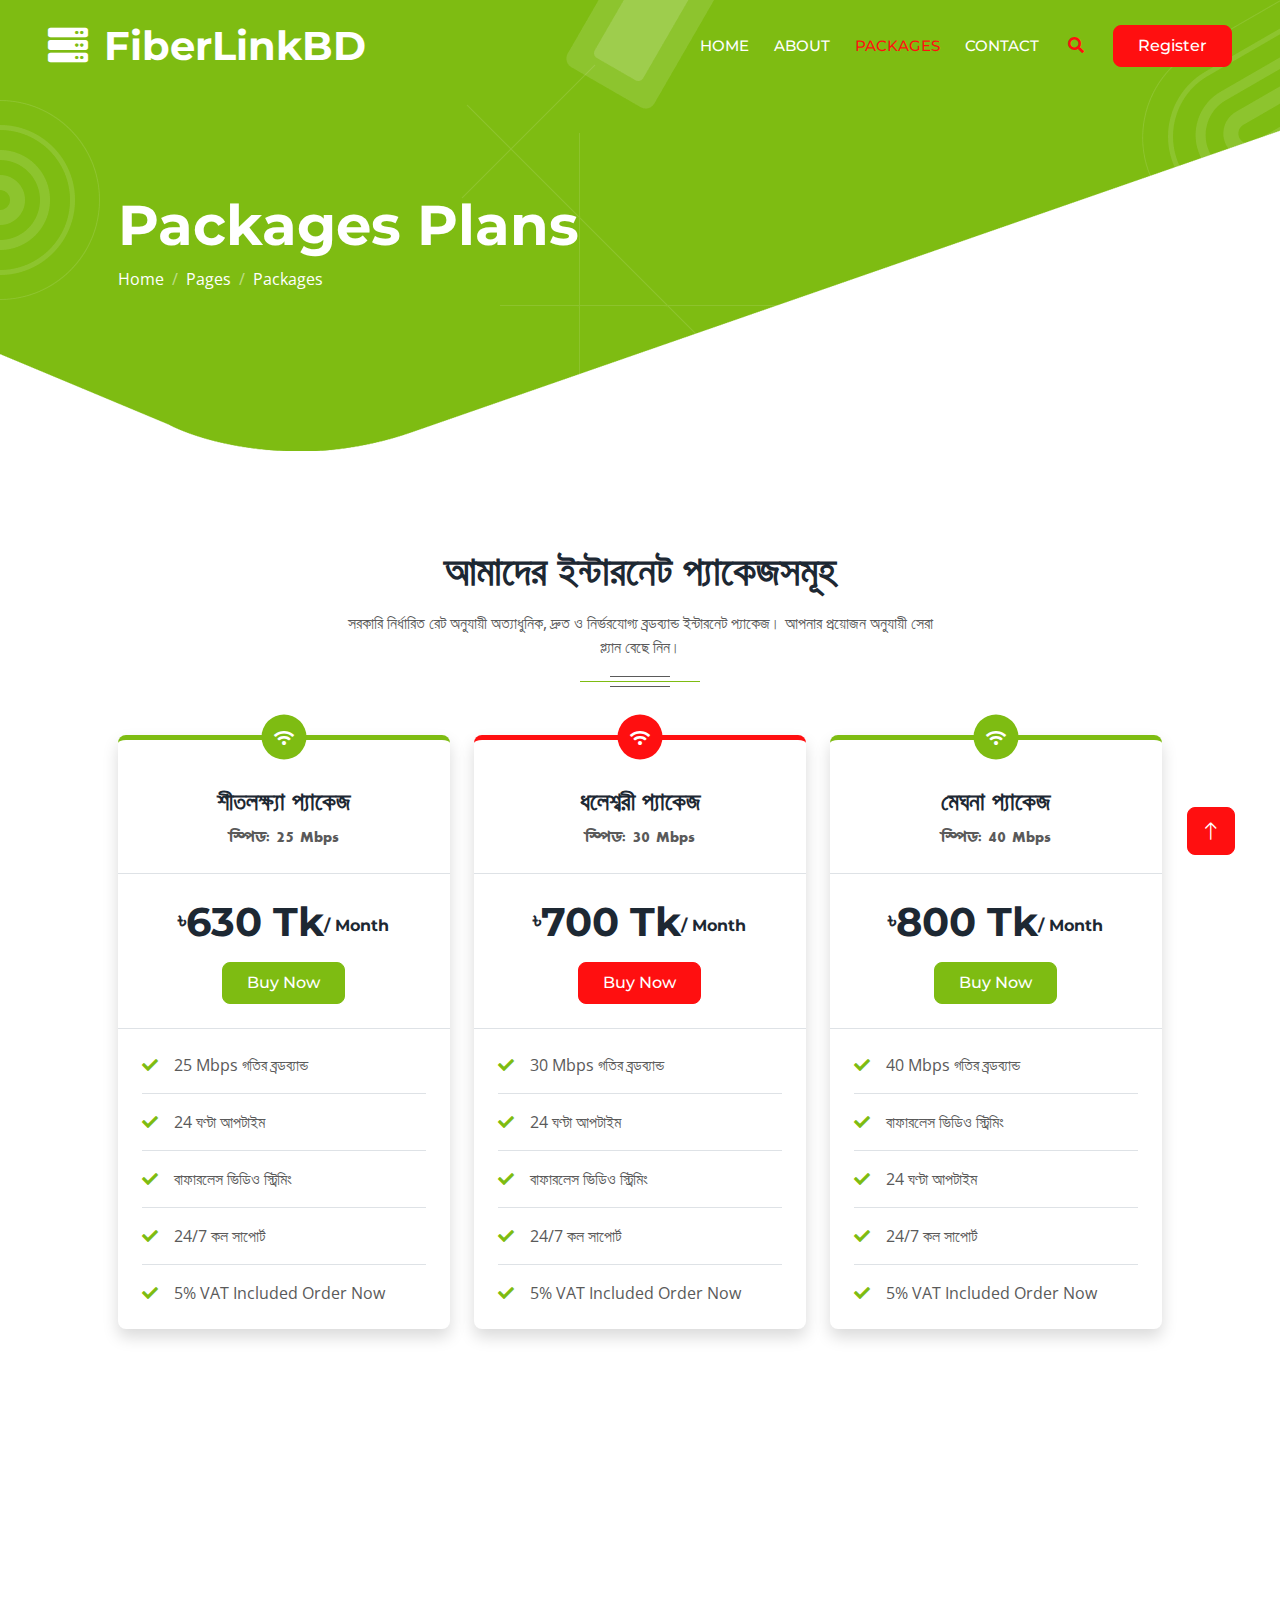
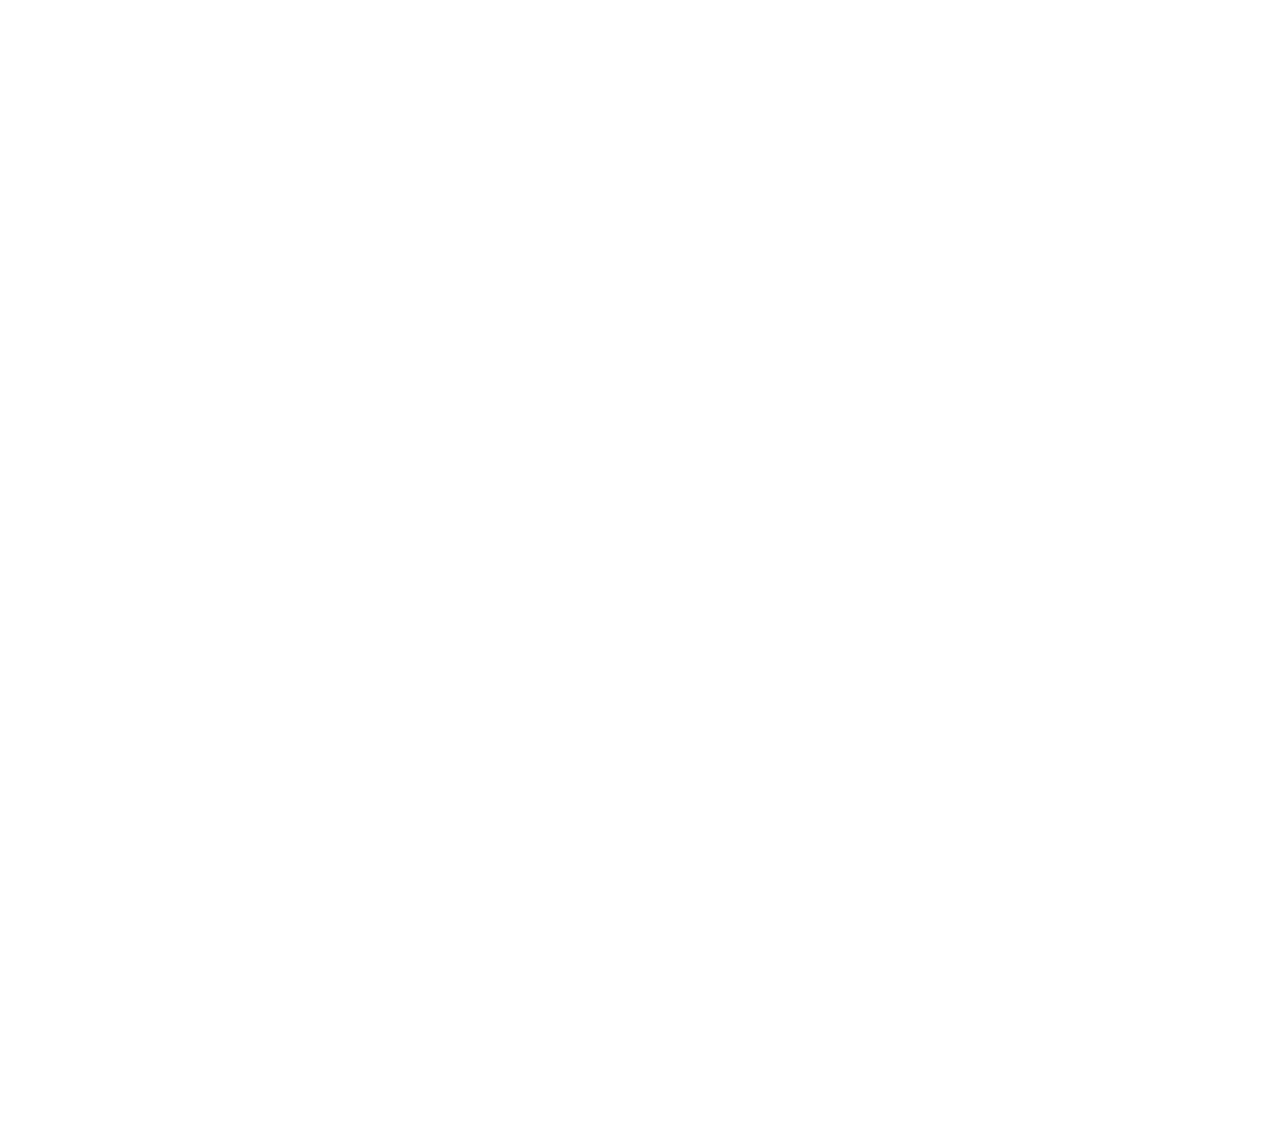
<file: hosting.html>
<!DOCTYPE html>
<html lang="en">

<head>
    <meta charset="utf-8">
    <title>FiberLinkBD</title>
    <meta content="width=device-width, initial-scale=1.0" name="viewport">
    <meta content="" name="keywords">
    <meta content="" name="description">

    <!-- Favicon -->
    <link href="img/favicon.ico" rel="icon">

    <!-- Google Web Fonts -->
    <link rel="preconnect" href="https://fonts.googleapis.com">
    <link rel="preconnect" href="https://fonts.gstatic.com" crossorigin>
    <link href="https://fonts.googleapis.com/css2?family=Montserrat:wght@400;500;600;700&family=Open+Sans:wght@400;500;600;700&display=swap" rel="stylesheet">  

    <!-- Icon Font Stylesheet -->
    <link href="https://cdnjs.cloudflare.com/ajax/libs/font-awesome/5.10.0/css/all.min.css" rel="stylesheet">
    <link href="https://cdn.jsdelivr.net/npm/bootstrap-icons@1.4.1/font/bootstrap-icons.css" rel="stylesheet">

    <!-- Libraries Stylesheet -->
    <link href="lib/animate/animate.min.css" rel="stylesheet">
    <link href="lib/owlcarousel/assets/owl.carousel.min.css" rel="stylesheet">

    <!-- Customized Bootstrap Stylesheet -->
    <link href="css/bootstrap.min.css" rel="stylesheet">

    <!-- Template Stylesheet -->
    <link href="css/style.css" rel="stylesheet">
</head>

<body>
    <div class="container-xxl bg-white p-0">
        <!-- Spinner Start -->
        <div id="spinner" class="show bg-white position-fixed translate-middle w-100 vh-100 top-50 start-50 d-flex align-items-center justify-content-center">
            <div class="spinner-border text-primary" style="width: 3rem; height: 3rem;" role="status">
                <span class="sr-only">Loading...</span>
            </div>
        </div>
        <!-- Spinner End -->


        <!-- Navbar & Hero Start -->
        <div class="container-xxl position-relative p-0">
            <nav class="navbar navbar-expand-lg navbar-light px-4 px-lg-5 py-3 py-lg-0">
                <a href="" class="navbar-brand p-0">
                    <h1 class="m-0"><i class="fa fa-server me-3"></i>FiberLinkBD</h1>
                    <!-- <img src="img/logo.png" alt="Logo"> -->
                </a>
                <button class="navbar-toggler" type="button" data-bs-toggle="collapse" data-bs-target="#navbarCollapse">
                    <span class="fa fa-bars"></span>
                </button>
                <div class="collapse navbar-collapse" id="navbarCollapse">
                    <div class="navbar-nav ms-auto py-0">
                        <a href="index.html" class="nav-item nav-link">Home</a>
                        <a href="about.html" class="nav-item nav-link">About</a>
                        <!-- <a href="domain.html" class="nav-item nav-link">Domain</a> -->
                        <a href="hosting.html" class="nav-item nav-link active">packages</a>
                        <!-- <div class="nav-item dropdown">
                            <a href="#" class="nav-link dropdown-toggle" data-bs-toggle="dropdown">Pages</a>
                            <div class="dropdown-menu m-0">
                                <a href="team.html" class="dropdown-item">Our Team</a>
                                <a href="testimonial.html" class="dropdown-item">Testimonial</a>
                                <a href="comparison.html" class="dropdown-item">Comparison</a>
                            </div>
                        </div> -->
                        <a href="contact.html" class="nav-item nav-link">Contact</a>
                    </div>
                    <butaton type="button" class="btn text-secondary ms-3" data-bs-toggle="modal" data-bs-target="#searchModal"><i class="fa fa-search"></i></butaton>
                    <a href="" class="btn btn-secondary py-2 px-4 ms-3">Register</a>
                </div>
            </nav>

            <div class="container-xxl py-5 bg-primary hero-header mb-5">
                <div class="container my-5 py-5 px-lg-5">
                    <div class="row g-5 pt-5">
                        <div class="col-12 text-center text-lg-start">
                            <h1 class="display-4 text-white animated slideInLeft">Packages Plans</h1>
                            <nav aria-label="breadcrumb">
                                <ol class="breadcrumb justify-content-center justify-content-lg-start animated slideInLeft">
                                    <li class="breadcrumb-item"><a class="text-white" href="#">Home</a></li>
                                    <li class="breadcrumb-item"><a class="text-white" href="#">Pages</a></li>
                                    <li class="breadcrumb-item text-white active" aria-current="page">Packages</li>
                                </ol>
                            </nav>
                        </div>
                    </div>
                </div>
            </div>
        </div>
        <!-- Navbar & Hero End -->


        <!-- Full Screen Search Start -->
        <div class="modal fade" id="searchModal" tabindex="-1">
            <div class="modal-dialog modal-fullscreen">
                <div class="modal-content" style="background: rgba(29, 40, 51, 0.8);">
                    <div class="modal-header border-0">
                        <button type="button" class="btn bg-white btn-close" data-bs-dismiss="modal" aria-label="Close"></button>
                    </div>
                    <div class="modal-body d-flex align-items-center justify-content-center">
                        <div class="input-group" style="max-width: 600px;">
                            <input type="text" class="form-control bg-transparent border-light p-3" placeholder="Type search keyword">
                            <button class="btn btn-light px-4"><i class="bi bi-search"></i></button>
                        </div>
                    </div>
                </div>
            </div>
        </div>
        <!-- Full Screen Search End -->


        <!-- Pricing Start -->
        <div class="container-xxl py-5">
            <div class="container px-lg-5">
                <div class="section-title position-relative text-center mx-auto mb-5 pb-4 wow fadeInUp" data-wow-delay="0.1s" style="max-width: 600px;">
                    <h1 class="mb-3">আমাদের ইন্টারনেট প্যাকেজসমূহ</h1>
                    <p class="mb-1">সরকারি নির্ধারিত রেট অনুযায়ী অত্যাধুনিক, দ্রুত ও নির্ভরযোগ্য ব্রডব্যান্ড ইন্টারনেট প্যাকেজ। আপনার প্রয়োজন অনুযায়ী সেরা প্ল্যান বেছে নিন।</p>
                </div>
                <div class="row gy-5 gx-4">
                    <div class="col-lg-4 col-md-6 wow fadeInUp" data-wow-delay="0.2s">
                        <div class="position-relative shadow rounded border-top border-5 border-primary">
                            <div class="d-flex align-items-center justify-content-center position-absolute top-0 start-50 translate-middle bg-primary rounded-circle" style="width: 45px; height: 45px; margin-top: -3px;">
                                <i class="fa fa-solid fa-wifi"></i>
                            </div>
                            <div class="text-center border-bottom p-4 pt-5">
                                <h4 class="fw-bold">শীতলক্ষ্যা প্যাকেজ</h4>
                                <p class="mb-0 spied_fon">স্পিড: 25 Mbps</p>
                            </div>
                            <div class="text-center border-bottom p-4">
                                <!-- <p class="text-primary mb-1">Latest Offer - <strong>Save 30%</strong></p> -->
                                <h1 class="mb-3">
                                    <small class="align-top" style="font-size: 22px; line-height: 45px;">৳</small>630 Tk<small
                                        class="align-bottom" style="font-size: 16px; line-height: 40px;">/ Month</small>
                                </h1>
                                <a class="btn btn-primary px-4 py-2" href="">Buy Now</a>
                            </div>
                            <div class="p-4">
                                <p class="border-bottom pb-3"><i class="fa fa-check text-primary me-3"></i>25 Mbps গতির ব্রডব্যান্ড</p>
                                <p class="border-bottom pb-3"><i class="fa fa-check text-primary me-3"></i>24 ঘণ্টা আপটাইম</p>
                                <p class="border-bottom pb-3"><i class="fa fa-check text-primary me-3"></i>বাফারলেস ভিডিও স্ট্রিমিং</p>
                                <p class="border-bottom pb-3"><i class="fa fa-check text-primary me-3"></i>24/7 কল সাপোর্ট</p>
                                <p class="mb-0"><i class="fa fa-check text-primary me-3"></i>5% VAT Included
                                Order Now</p>
                            </div>
                        </div>
                    </div>
                    <div class="col-lg-4 col-md-6 wow fadeInUp" data-wow-delay="0.4s">
                        <div class="position-relative shadow rounded border-top border-5 border-secondary">
                            <div class="d-flex align-items-center justify-content-center position-absolute top-0 start-50 translate-middle bg-secondary rounded-circle" style="width: 45px; height: 45px; margin-top: -3px;">
                                <i class="fa fa-solid fa-wifi"></i>
                            </div>
                            <div class="text-center border-bottom p-4 pt-5">
                                <h4 class="fw-bold">ধলেশ্বরী প্যাকেজ</h4>
                                <p class="mb-0 spied_fon">স্পিড: 30 Mbps</p>
                            </div>
                            <div class="text-center border-bottom p-4">
                                <!-- <p class="text-primary mb-1">Latest Offer - <strong>Save 30%</strong></p> -->
                                <h1 class="mb-3">
                                    <small class="align-top" style="font-size: 22px; line-height: 45px;">৳</small>700 Tk<small
                                        class="align-bottom" style="font-size: 16px; line-height: 40px;">/ Month</small>
                                </h1>
                                <a class="btn btn-secondary px-4 py-2" href="">Buy Now</a>
                            </div>
                            <div class="p-4">
                                <p class="border-bottom pb-3"><i class="fa fa-check text-primary me-3"></i>30 Mbps গতির ব্রডব্যান্ড</p>
                                <p class="border-bottom pb-3"><i class="fa fa-check text-primary me-3"></i>24 ঘণ্টা আপটাইম</p>
                                <p class="border-bottom pb-3"><i class="fa fa-check text-primary me-3"></i>বাফারলেস ভিডিও স্ট্রিমিং</p>
                                <p class="border-bottom pb-3"><i class="fa fa-check text-primary me-3"></i>24/7 কল সাপোর্ট</p>
                                <p class="mb-0"><i class="fa fa-check text-primary me-3"></i>5% VAT Included
                                Order Now</p>
                            </div>
                        </div>
                    </div>
                    <div class="col-lg-4 col-md-6 wow fadeInUp" data-wow-delay="0.6s">
                        <div class="position-relative shadow rounded border-top border-5 border-primary">
                            <div class="d-flex align-items-center justify-content-center position-absolute top-0 start-50 translate-middle bg-primary rounded-circle" style="width: 45px; height: 45px; margin-top: -3px;">
                                <i class="fa fa-solid fa-wifi"></i>
                            </div>
                            <div class="text-center border-bottom p-4 pt-5">
                                <h4 class="fw-bold">মেঘনা প্যাকেজ</h4>
                                <p class="mb-0 spied_fon">স্পিড: 40 Mbps</p>
                            </div>
                            <div class="text-center border-bottom p-4">
                                <!-- <p class="text-primary mb-1">Latest Offer - <strong>Save 30%</strong></p> -->
                                <h1 class="mb-3">
                                    <small class="align-top" style="font-size: 22px; line-height: 45px;">৳</small>800 Tk<small
                                        class="align-bottom" style="font-size: 16px; line-height: 40px;">/ Month</small>
                                </h1>
                                <a class="btn btn-primary px-4 py-2" href="">Buy Now</a>
                            </div>
                            <div class="p-4">
                                <p class="border-bottom pb-3"><i class="fa fa-check text-primary me-3"></i>40 Mbps গতির ব্রডব্যান্ড</p>
                                <p class="border-bottom pb-3"><i class="fa fa-check text-primary me-3"></i>বাফারলেস ভিডিও স্ট্রিমিং</p>
                                <p class="border-bottom pb-3"><i class="fa fa-check text-primary me-3"></i>24 ঘণ্টা আপটাইম</p>
                                <p class="border-bottom pb-3"><i class="fa fa-check text-primary me-3"></i>24/7 কল সাপোর্ট</p>
                                <p class="mb-0"><i class="fa fa-check text-primary me-3"></i>5% VAT Included
                                Order Now</p>
                            </div>
                        </div>
                    </div>
                </div>
            </div>
        </div>
        <!-- Pricing End -->

        <!-- mor-pricing-lis-add-start -->
        <div class="container-xxl py-5">
            <div class="container px-lg-5">
                <div class="row gy-5 gx-4">
                    <div class="col-lg-4 col-md-6 wow fadeInUp" data-wow-delay="0.2s">
                        <div class="position-relative shadow rounded border-top border-5 border-primary">
                            <div class="d-flex align-items-center justify-content-center position-absolute top-0 start-50 translate-middle bg-primary rounded-circle" style="width: 45px; height: 45px; margin-top: -3px;">
                                <i class="fa fa-solid fa-wifi"></i>
                            </div>
                            <div class="text-center border-bottom p-4 pt-5">
                                <h4 class="fw-bold">যমুনা প্যাকেজ</h4>
                                <p class="mb-0 spied_fon">স্পিড: 60 Mbps</p>
                            </div>
                            <div class="text-center border-bottom p-4">
                                <!-- <p class="text-primary mb-1">Latest Offer - <strong>Save 30%</strong></p> -->
                                <h1 class="mb-3">
                                    <small class="align-top" style="font-size: 22px; line-height: 45px;">৳</small>1,000 Tk<small
                                        class="align-bottom" style="font-size: 16px; line-height: 40px;">/ Month</small>
                                </h1>
                                <a class="btn btn-primary px-4 py-2" href="">Buy Now</a>
                            </div>
                            <div class="p-4">
                                <p class="border-bottom pb-3"><i class="fa fa-check text-primary me-3"></i>60 Mbps সুপার ফাস্ট স্পিড</p>
                                <p class="border-bottom pb-3"><i class="fa fa-check text-primary me-3"></i>24 ঘণ্টা আপটাইম</p>
                                <p class="border-bottom pb-3"><i class="fa fa-check text-primary me-3"></i>গেমিং ফ্রেন্ডলি বাফারলেস এক্সপেরিয়েন্স</p>
                                <p class="border-bottom pb-3"><i class="fa fa-check text-primary me-3"></i>24/7 কল সাপোর্ট</p>
                                <p class="mb-0"><i class="fa fa-check text-primary me-3"></i>5% VAT Included
                                Order Now</p>
                            </div>
                        </div>
                    </div>
                    <div class="col-lg-4 col-md-6 wow fadeInUp" data-wow-delay="0.4s">
                        <div class="position-relative shadow rounded border-top border-5 border-secondary">
                            <div class="d-flex align-items-center justify-content-center position-absolute top-0 start-50 translate-middle bg-secondary rounded-circle" style="width: 45px; height: 45px; margin-top: -3px;">
                                <i class="fa fa-solid fa-wifi"></i>
                            </div>
                            <div class="text-center border-bottom p-4 pt-5">
                                <h4 class="fw-bold">করতোয়া প্যাকেজ</h4>
                                <p class="mb-0 spied_fon">স্পিড: 75 Mbps</p>
                            </div>
                            <div class="text-center border-bottom p-4">
                                <!-- <p class="text-primary mb-1">Latest Offer - <strong>Save 30%</strong></p> -->
                                <h1 class="mb-3">
                                    <small class="align-top" style="font-size: 22px; line-height: 45px;">৳</small>1,200 Tk<small
                                        class="align-bottom" style="font-size: 16px; line-height: 40px;">/ Month</small>
                                </h1>
                                <a class="btn btn-secondary px-4 py-2" href="">Buy Now</a>
                            </div>
                            <div class="p-4">
                                <p class="border-bottom pb-3"><i class="fa fa-check text-primary me-3"></i>75 Mbps Ultra ফাস্ট স্পিড</p>
                                <p class="border-bottom pb-3"><i class="fa fa-check text-primary me-3"></i>24 ঘণ্টা আপটাইম</p>
                                <p class="border-bottom pb-3"><i class="fa fa-check text-primary me-3"></i>ফুল HD/4K স্ট্রিমিং সেরা এক্সপেরিয়েন্স</p>
                                <p class="border-bottom pb-3"><i class="fa fa-check text-primary me-3"></i>24/7 কল সাপোর্ট</p>
                                <p class="mb-0"><i class="fa fa-check text-primary me-3"></i>5% VAT Included
                                Order Now</p>
                            </div>
                        </div>
                    </div>
                    <div class="col-lg-4 col-md-6 wow fadeInUp" data-wow-delay="0.6s">
                        <div class="position-relative shadow rounded border-top border-5 border-primary">
                            <div class="d-flex align-items-center justify-content-center position-absolute top-0 start-50 translate-middle bg-primary rounded-circle" style="width: 45px; height: 45px; margin-top: -3px;">
                                <i class="fa fa-solid fa-wifi"></i>
                            </div>
                            <div class="text-center border-bottom p-4 pt-5">
                                <h4 class="fw-bold">পদ্মা প্যাকেজ</h4>
                                <p class="mb-0 spied_fon">স্পিড: 90 Mbps</p>
                            </div>
                            <div class="text-center border-bottom p-4">
                                <!-- <p class="text-primary mb-1">Latest Offer - <strong>Save 30%</strong></p> -->
                                <h1 class="mb-3">
                                    <small class="align-top" style="font-size: 22px; line-height: 45px;">৳</small>1,500 Tk<small
                                        class="align-bottom" style="font-size: 16px; line-height: 40px;">/ Month</small>
                                </h1>
                                <a class="btn btn-primary px-4 py-2" href="">Buy Now</a>
                            </div>
                            <div class="p-4">
                                <p class="border-bottom pb-3"><i class="fa fa-check text-primary me-3"></i>90 Mbps হাই স্পিড ইন্টারনেট</p>
                                <p class="border-bottom pb-3"><i class="fa fa-check text-primary me-3"></i>স্মুথ অনলাইন স্ট্রিমিং</p>
                                <p class="border-bottom pb-3"><i class="fa fa-check text-primary me-3"></i>24 ঘণ্টা আপটাইম</p>
                                <p class="border-bottom pb-3"><i class="fa fa-check text-primary me-3"></i>24/7 কল সাপোর্ট</p>
                                <p class="mb-0"><i class="fa fa-check text-primary me-3"></i>5% VAT Included
                                Order Now</p>
                            </div>
                        </div>
                    </div>
                </div>
            </div>
        </div>
        <!-- mor-pricing-lis-add-end -->

        <!-- Footer Start -->
        <div class="container-fluid bg-primary text-white footer mt-5 pt-5 wow fadeIn" data-wow-delay="0.1s">
            <div class="container py-5 px-lg-5">
                <div class="row gy-5 gx-4 pt-5">
                    <div class="col-12">
                        <h5 class="fw-bold text-white mb-4">Subscribe Our Newsletter</h5>
                        <div class="position-relative" style="max-width: 400px;">
                            <input class="form-control bg-white border-0 w-100 py-3 ps-4 pe-5" type="text" placeholder="Enter your email">
                            <button type="button" class="btn btn-primary py-2 px-3 position-absolute top-0 end-0 mt-2 me-2">Submit</button>
                        </div>
                    </div>
                    <div class="col-lg-5 col-md-12">
                        <div class="row gy-5 g-4">
                            <div class="col-md-6">
                                <h5 class="fw-bold text-white mb-4">About Us</h5>
                                <a class="btn btn-link" href="">About Us</a>
                                <a class="btn btn-link" href="">Contact Us</a>
                                <a class="btn btn-link" href="">Privacy Policy</a>
                                <a class="btn btn-link" href="">Terms & Condition</a>
                                <a class="btn btn-link" href="">Support</a>
                            </div>
                            <div class="col-md-6">
                                <h5 class="fw-bold text-white mb-4">Our Services</h5>
                                <a class="btn btn-link" href="">Domain Register</a>
                                <a class="btn btn-link" href="">Shared Hosting</a>
                                <a class="btn btn-link" href="">VPS Hosting</a>
                                <a class="btn btn-link" href="">Dedicated Hosting</a>
                                <a class="btn btn-link" href="">Reseller Hosting</a>
                            </div>
                        </div>
                    </div>
                    <div class="col-md-6 col-lg-3">
                        <h5 class="fw-bold text-white mb-4">Get In Touch</h5>
                        <p class="mb-2"><i class="fa fa-map-marker-alt me-3"></i>123 Street, New York, USA</p>
                        <p class="mb-2"><i class="fa fa-phone-alt me-3"></i>+012 345 67890</p>
                        <p class="mb-2"><i class="fa fa-envelope me-3"></i>info@fiberlinkbd.com</p>
                        <div class="d-flex pt-2">
                            <a class="btn btn-outline-light btn-social" href=""><i class="fab fa-twitter"></i></a>
                            <a class="btn btn-outline-light btn-social" href=""><i class="fab fa-facebook-f"></i></a>
                            <a class="btn btn-outline-light btn-social" href=""><i class="fab fa-youtube"></i></a>
                            <a class="btn btn-outline-light btn-social" href=""><i class="fab fa-linkedin-in"></i></a>
                        </div>
                    </div>
                    <div class="col-md-6 col-lg-4 mt-lg-n5">
                        <div class="bg-light rounded" style="padding: 30px;">
                            <input type="text" class="form-control border-0 py-2 mb-2" placeholder="Name">
                            <input type="email" class="form-control border-0 py-2 mb-2" placeholder="Email">
                            <textarea class="form-control border-0 mb-2" rows="2" placeholder="Message"></textarea>
                            <button class="btn btn-primary w-100 py-2">Send Message</button>
                        </div>
                    </div>
                </div>
            </div>
            <div class="container px-lg-5">
                <div class="copyright">
                    <div class="row">
                        <div class="col-md-6 text-center text-md-start mb-3 mb-md-0">
                            &copy; <a class="border-bottom" href="#">2025 FiberLinkBD</a>, All Right Reserved. 
							
							<!--/*** This template is free as long as you keep the footer author’s credit link/attribution link/backlink. If you'd like to use the template without the footer author’s credit link/attribution link/backlink, you can purchase the Credit Removal License from "https://htmlcodex.com/credit-removal". Thank you for your support. ***/-->
							Designed By <a class="border-bottom" href="">ByteHero</a>
                        </div>
                        <div class="col-md-6 text-center text-md-end">
                            <div class="footer-menu">
                                <a href="">Home</a>
                                <a href="">Cookies</a>
                                <a href="">Help</a>
                                <a href="">FQAs</a>
                            </div>
                        </div>
                    </div>
                </div>
            </div>
        </div>
        <!-- Footer End -->


        <!-- Back to Top -->
        <a href="#" class="btn btn-lg btn-secondary btn-lg-square back-to-top"><i class="bi bi-arrow-up"></i></a>
    </div>

    <!-- JavaScript Libraries -->
    <script src="https://code.jquery.com/jquery-3.4.1.min.js"></script>
    <script src="https://cdn.jsdelivr.net/npm/bootstrap@5.0.0/dist/js/bootstrap.bundle.min.js"></script>
    <script src="lib/wow/wow.min.js"></script>
    <script src="lib/easing/easing.min.js"></script>
    <script src="lib/waypoints/waypoints.min.js"></script>
    <script src="lib/counterup/counterup.min.js"></script>
    <script src="lib/owlcarousel/owl.carousel.min.js"></script>

    <!-- Template Javascript -->
    <script src="js/main.js"></script>
</body>

</html>
</file>
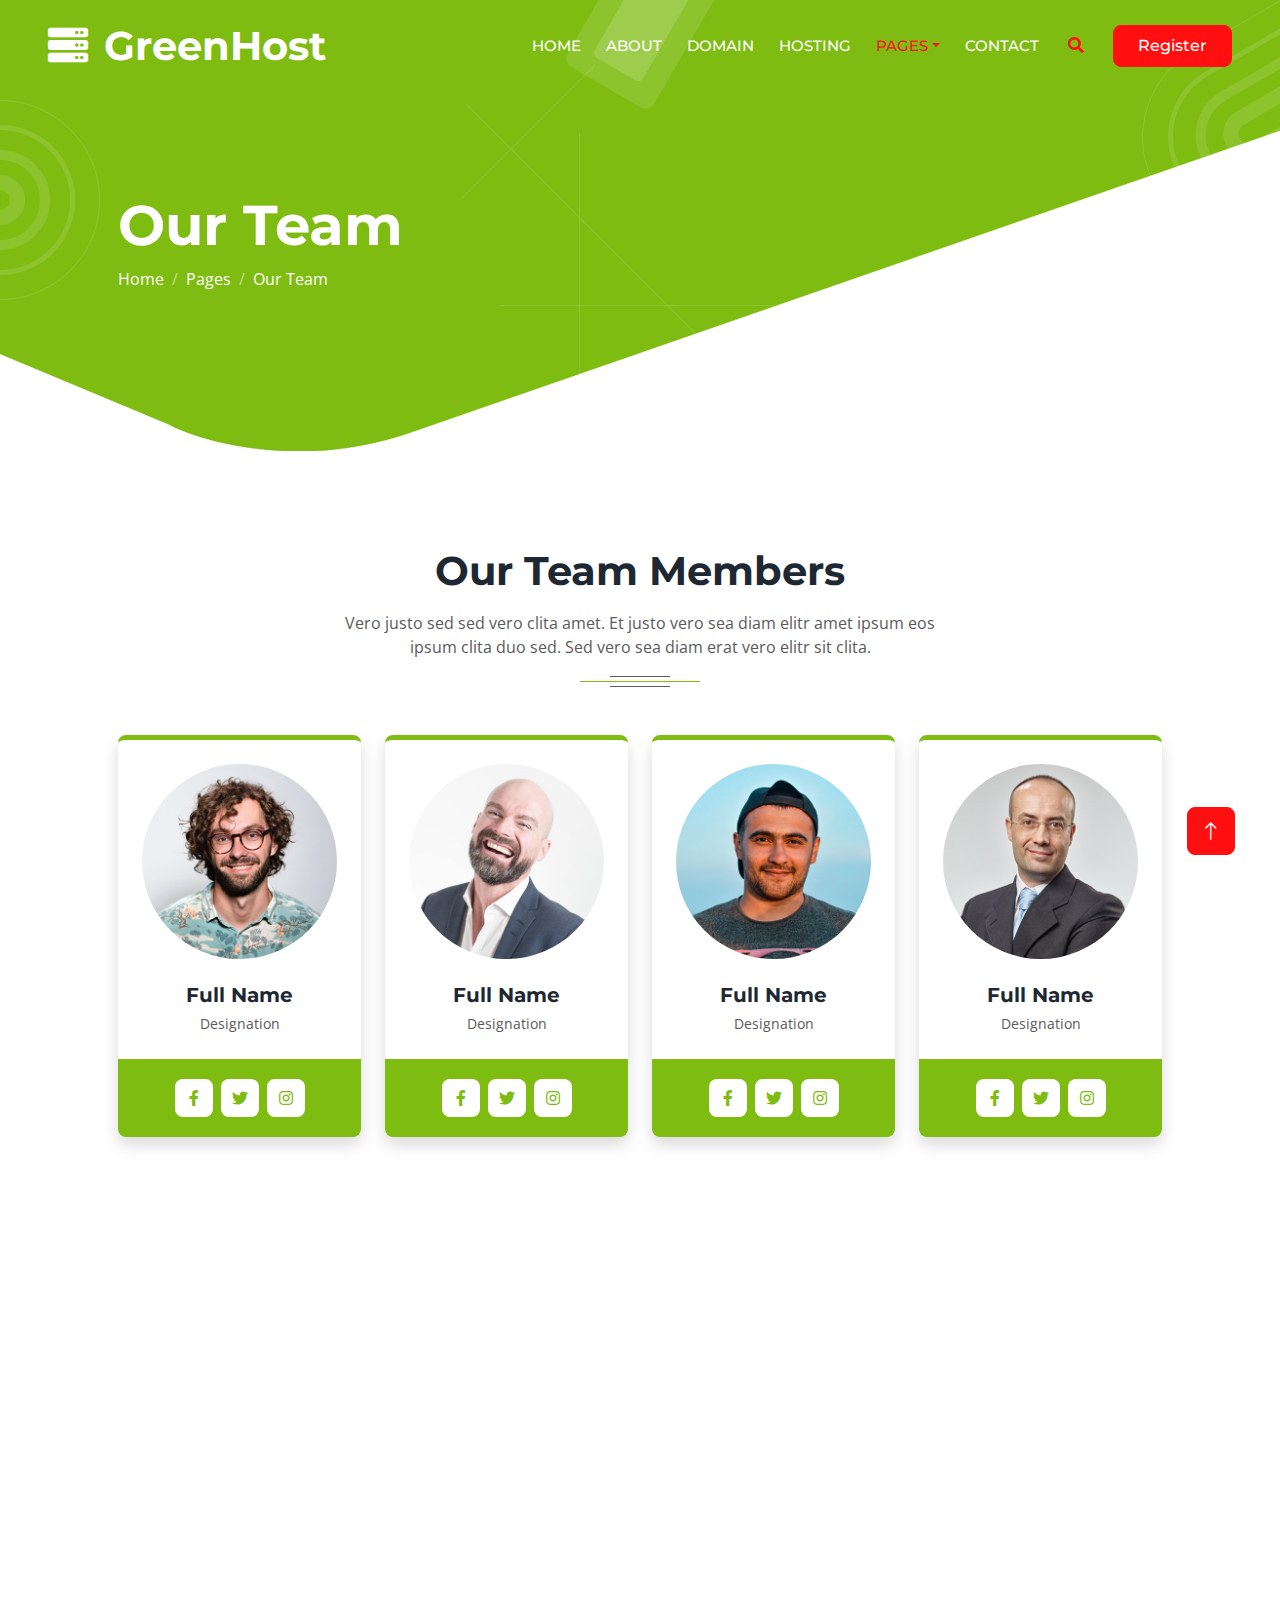
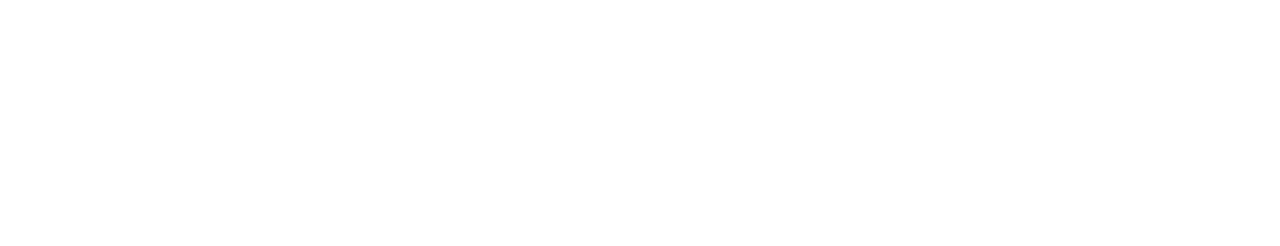
<file: team.html>
<!DOCTYPE html>
<html lang="en">

<head>
    <meta charset="utf-8">
    <title>GreenHost - Web Hosting HTML Template</title>
    <meta content="width=device-width, initial-scale=1.0" name="viewport">
    <meta content="" name="keywords">
    <meta content="" name="description">

    <!-- Favicon -->
    <link href="img/favicon.ico" rel="icon">

    <!-- Google Web Fonts -->
    <link rel="preconnect" href="https://fonts.googleapis.com">
    <link rel="preconnect" href="https://fonts.gstatic.com" crossorigin>
    <link href="https://fonts.googleapis.com/css2?family=Montserrat:wght@400;500;600;700&family=Open+Sans:wght@400;500;600;700&display=swap" rel="stylesheet">  

    <!-- Icon Font Stylesheet -->
    <link href="https://cdnjs.cloudflare.com/ajax/libs/font-awesome/5.10.0/css/all.min.css" rel="stylesheet">
    <link href="https://cdn.jsdelivr.net/npm/bootstrap-icons@1.4.1/font/bootstrap-icons.css" rel="stylesheet">

    <!-- Libraries Stylesheet -->
    <link href="lib/animate/animate.min.css" rel="stylesheet">
    <link href="lib/owlcarousel/assets/owl.carousel.min.css" rel="stylesheet">

    <!-- Customized Bootstrap Stylesheet -->
    <link href="css/bootstrap.min.css" rel="stylesheet">

    <!-- Template Stylesheet -->
    <link href="css/style.css" rel="stylesheet">
</head>

<body>
    <div class="container-xxl bg-white p-0">
        <!-- Spinner Start -->
        <div id="spinner" class="show bg-white position-fixed translate-middle w-100 vh-100 top-50 start-50 d-flex align-items-center justify-content-center">
            <div class="spinner-border text-primary" style="width: 3rem; height: 3rem;" role="status">
                <span class="sr-only">Loading...</span>
            </div>
        </div>
        <!-- Spinner End -->


        <!-- Navbar & Hero Start -->
        <div class="container-xxl position-relative p-0">
            <nav class="navbar navbar-expand-lg navbar-light px-4 px-lg-5 py-3 py-lg-0">
                <a href="" class="navbar-brand p-0">
                    <h1 class="m-0"><i class="fa fa-server me-3"></i>GreenHost</h1>
                    <!-- <img src="img/logo.png" alt="Logo"> -->
                </a>
                <button class="navbar-toggler" type="button" data-bs-toggle="collapse" data-bs-target="#navbarCollapse">
                    <span class="fa fa-bars"></span>
                </button>
                <div class="collapse navbar-collapse" id="navbarCollapse">
                    <div class="navbar-nav ms-auto py-0">
                        <a href="index.html" class="nav-item nav-link">Home</a>
                        <a href="about.html" class="nav-item nav-link">About</a>
                        <a href="domain.html" class="nav-item nav-link">Domain</a>
                        <a href="hosting.html" class="nav-item nav-link">Hosting</a>
                        <div class="nav-item dropdown">
                            <a href="#" class="nav-link dropdown-toggle active" data-bs-toggle="dropdown">Pages</a>
                            <div class="dropdown-menu m-0">
                                <a href="team.html" class="dropdown-item active">Our Team</a>
                                <a href="testimonial.html" class="dropdown-item">Testimonial</a>
                                <a href="comparison.html" class="dropdown-item">Comparison</a>
                            </div>
                        </div>
                        <a href="contact.html" class="nav-item nav-link">Contact</a>
                    </div>
                    <butaton type="button" class="btn text-secondary ms-3" data-bs-toggle="modal" data-bs-target="#searchModal"><i class="fa fa-search"></i></butaton>
                    <a href="" class="btn btn-secondary py-2 px-4 ms-3">Register</a>
                </div>
            </nav>

            <div class="container-xxl py-5 bg-primary hero-header mb-5">
                <div class="container my-5 py-5 px-lg-5">
                    <div class="row g-5 pt-5">
                        <div class="col-12 text-center text-lg-start">
                            <h1 class="display-4 text-white animated slideInLeft">Our Team</h1>
                            <nav aria-label="breadcrumb">
                                <ol class="breadcrumb justify-content-center justify-content-lg-start animated slideInLeft">
                                    <li class="breadcrumb-item"><a class="text-white" href="#">Home</a></li>
                                    <li class="breadcrumb-item"><a class="text-white" href="#">Pages</a></li>
                                    <li class="breadcrumb-item text-white active" aria-current="page">Our Team</li>
                                </ol>
                            </nav>
                        </div>
                    </div>
                </div>
            </div>
        </div>
        <!-- Navbar & Hero End -->


        <!-- Full Screen Search Start -->
        <div class="modal fade" id="searchModal" tabindex="-1">
            <div class="modal-dialog modal-fullscreen">
                <div class="modal-content" style="background: rgba(29, 40, 51, 0.8);">
                    <div class="modal-header border-0">
                        <button type="button" class="btn bg-white btn-close" data-bs-dismiss="modal" aria-label="Close"></button>
                    </div>
                    <div class="modal-body d-flex align-items-center justify-content-center">
                        <div class="input-group" style="max-width: 600px;">
                            <input type="text" class="form-control bg-transparent border-light p-3" placeholder="Type search keyword">
                            <button class="btn btn-light px-4"><i class="bi bi-search"></i></button>
                        </div>
                    </div>
                </div>
            </div>
        </div>
        <!-- Full Screen Search End -->


        <!-- Team Start -->
        <div class="container-xxl py-5">
            <div class="container px-lg-5">
                <div class="section-title position-relative text-center mx-auto mb-5 pb-4 wow fadeInUp" data-wow-delay="0.1s" style="max-width: 600px;">
                    <h1 class="mb-3">Our Team Members</h1>
                    <p class="mb-1">Vero justo sed sed vero clita amet. Et justo vero sea diam elitr amet ipsum eos
                        ipsum clita duo sed. Sed vero sea diam erat vero elitr sit clita.</p>
                </div>
                <div class="row g-4">
                    <div class="col-lg-3 col-md-6 wow fadeInUp" data-wow-delay="0.1s">
                        <div class="team-item border-top border-5 border-primary rounded shadow overflow-hidden">
                            <div class="text-center p-4">
                                <img class="img-fluid rounded-circle mb-4" src="img/team-1.jpg" alt="">
                                <h5 class="fw-bold mb-1">Full Name</h5>
                                <small>Designation</small>
                            </div>
                            <div class="d-flex justify-content-center bg-primary p-3">
                                <a class="btn btn-square text-primary bg-white m-1" href=""><i class="fab fa-facebook-f"></i></a>
                                <a class="btn btn-square text-primary bg-white m-1" href=""><i class="fab fa-twitter"></i></a>
                                <a class="btn btn-square text-primary bg-white m-1" href=""><i class="fab fa-instagram"></i></a>
                            </div>
                        </div>
                    </div>
                    <div class="col-lg-3 col-md-6 wow fadeInUp" data-wow-delay="0.3s">
                        <div class="team-item border-top border-5 border-primary rounded shadow overflow-hidden">
                            <div class="text-center p-4">
                                <img class="img-fluid rounded-circle mb-4" src="img/team-2.jpg" alt="">
                                <h5 class="fw-bold mb-1">Full Name</h5>
                                <small>Designation</small>
                            </div>
                            <div class="d-flex justify-content-center bg-primary p-3">
                                <a class="btn btn-square text-primary bg-white m-1" href=""><i class="fab fa-facebook-f"></i></a>
                                <a class="btn btn-square text-primary bg-white m-1" href=""><i class="fab fa-twitter"></i></a>
                                <a class="btn btn-square text-primary bg-white m-1" href=""><i class="fab fa-instagram"></i></a>
                            </div>
                        </div>
                    </div>
                    <div class="col-lg-3 col-md-6 wow fadeInUp" data-wow-delay="0.5s">
                        <div class="team-item border-top border-5 border-primary rounded shadow overflow-hidden">
                            <div class="text-center p-4">
                                <img class="img-fluid rounded-circle mb-4" src="img/team-3.jpg" alt="">
                                <h5 class="fw-bold mb-1">Full Name</h5>
                                <small>Designation</small>
                            </div>
                            <div class="d-flex justify-content-center bg-primary p-3">
                                <a class="btn btn-square text-primary bg-white m-1" href=""><i class="fab fa-facebook-f"></i></a>
                                <a class="btn btn-square text-primary bg-white m-1" href=""><i class="fab fa-twitter"></i></a>
                                <a class="btn btn-square text-primary bg-white m-1" href=""><i class="fab fa-instagram"></i></a>
                            </div>
                        </div>
                    </div>
                    <div class="col-lg-3 col-md-6 wow fadeInUp" data-wow-delay="0.7s">
                        <div class="team-item border-top border-5 border-primary rounded shadow overflow-hidden">
                            <div class="text-center p-4">
                                <img class="img-fluid rounded-circle mb-4" src="img/team-4.jpg" alt="">
                                <h5 class="fw-bold mb-1">Full Name</h5>
                                <small>Designation</small>
                            </div>
                            <div class="d-flex justify-content-center bg-primary p-3">
                                <a class="btn btn-square text-primary bg-white m-1" href=""><i class="fab fa-facebook-f"></i></a>
                                <a class="btn btn-square text-primary bg-white m-1" href=""><i class="fab fa-twitter"></i></a>
                                <a class="btn btn-square text-primary bg-white m-1" href=""><i class="fab fa-instagram"></i></a>
                            </div>
                        </div>
                    </div>
                </div>
            </div>
        </div>
        <!-- Team End -->
        

        <!-- Footer Start -->
        <div class="container-fluid bg-primary text-white footer mt-5 pt-5 wow fadeIn" data-wow-delay="0.1s">
            <div class="container py-5 px-lg-5">
                <div class="row gy-5 gx-4 pt-5">
                    <div class="col-12">
                        <h5 class="fw-bold text-white mb-4">Subscribe Our Newsletter</h5>
                        <div class="position-relative" style="max-width: 400px;">
                            <input class="form-control bg-white border-0 w-100 py-3 ps-4 pe-5" type="text" placeholder="Enter your email">
                            <button type="button" class="btn btn-primary py-2 px-3 position-absolute top-0 end-0 mt-2 me-2">Submit</button>
                        </div>
                    </div>
                    <div class="col-lg-5 col-md-12">
                        <div class="row gy-5 g-4">
                            <div class="col-md-6">
                                <h5 class="fw-bold text-white mb-4">About Us</h5>
                                <a class="btn btn-link" href="">About Us</a>
                                <a class="btn btn-link" href="">Contact Us</a>
                                <a class="btn btn-link" href="">Privacy Policy</a>
                                <a class="btn btn-link" href="">Terms & Condition</a>
                                <a class="btn btn-link" href="">Support</a>
                            </div>
                            <div class="col-md-6">
                                <h5 class="fw-bold text-white mb-4">Our Services</h5>
                                <a class="btn btn-link" href="">Domain Register</a>
                                <a class="btn btn-link" href="">Shared Hosting</a>
                                <a class="btn btn-link" href="">VPS Hosting</a>
                                <a class="btn btn-link" href="">Dedicated Hosting</a>
                                <a class="btn btn-link" href="">Reseller Hosting</a>
                            </div>
                        </div>
                    </div>
                    <div class="col-md-6 col-lg-3">
                        <h5 class="fw-bold text-white mb-4">Get In Touch</h5>
                        <p class="mb-2"><i class="fa fa-map-marker-alt me-3"></i>123 Street, New York, USA</p>
                        <p class="mb-2"><i class="fa fa-phone-alt me-3"></i>+012 345 67890</p>
                        <p class="mb-2"><i class="fa fa-envelope me-3"></i>info@example.com</p>
                        <div class="d-flex pt-2">
                            <a class="btn btn-outline-light btn-social" href=""><i class="fab fa-twitter"></i></a>
                            <a class="btn btn-outline-light btn-social" href=""><i class="fab fa-facebook-f"></i></a>
                            <a class="btn btn-outline-light btn-social" href=""><i class="fab fa-youtube"></i></a>
                            <a class="btn btn-outline-light btn-social" href=""><i class="fab fa-linkedin-in"></i></a>
                        </div>
                    </div>
                    <div class="col-md-6 col-lg-4 mt-lg-n5">
                        <div class="bg-light rounded" style="padding: 30px;">
                            <input type="text" class="form-control border-0 py-2 mb-2" placeholder="Name">
                            <input type="email" class="form-control border-0 py-2 mb-2" placeholder="Email">
                            <textarea class="form-control border-0 mb-2" rows="2" placeholder="Message"></textarea>
                            <button class="btn btn-primary w-100 py-2">Send Message</button>
                        </div>
                    </div>
                </div>
            </div>
            <div class="container px-lg-5">
                <div class="copyright">
                    <div class="row">
                        <div class="col-md-6 text-center text-md-start mb-3 mb-md-0">
                            &copy; <a class="border-bottom" href="#">Your Site Name</a>, All Right Reserved. 
							
							<!--/*** This template is free as long as you keep the footer author’s credit link/attribution link/backlink. If you'd like to use the template without the footer author’s credit link/attribution link/backlink, you can purchase the Credit Removal License from "https://htmlcodex.com/credit-removal". Thank you for your support. ***/-->
							Designed By <a class="border-bottom" href="https://htmlcodex.com">HTML Codex</a>
                        </div>
                        <div class="col-md-6 text-center text-md-end">
                            <div class="footer-menu">
                                <a href="">Home</a>
                                <a href="">Cookies</a>
                                <a href="">Help</a>
                                <a href="">FQAs</a>
                            </div>
                        </div>
                    </div>
                </div>
            </div>
        </div>
        <!-- Footer End -->


        <!-- Back to Top -->
        <a href="#" class="btn btn-lg btn-secondary btn-lg-square back-to-top"><i class="bi bi-arrow-up"></i></a>
    </div>

    <!-- JavaScript Libraries -->
    <script src="https://code.jquery.com/jquery-3.4.1.min.js"></script>
    <script src="https://cdn.jsdelivr.net/npm/bootstrap@5.0.0/dist/js/bootstrap.bundle.min.js"></script>
    <script src="lib/wow/wow.min.js"></script>
    <script src="lib/easing/easing.min.js"></script>
    <script src="lib/waypoints/waypoints.min.js"></script>
    <script src="lib/counterup/counterup.min.js"></script>
    <script src="lib/owlcarousel/owl.carousel.min.js"></script>

    <!-- Template Javascript -->
    <script src="js/main.js"></script>
</body>

</html>
</file>
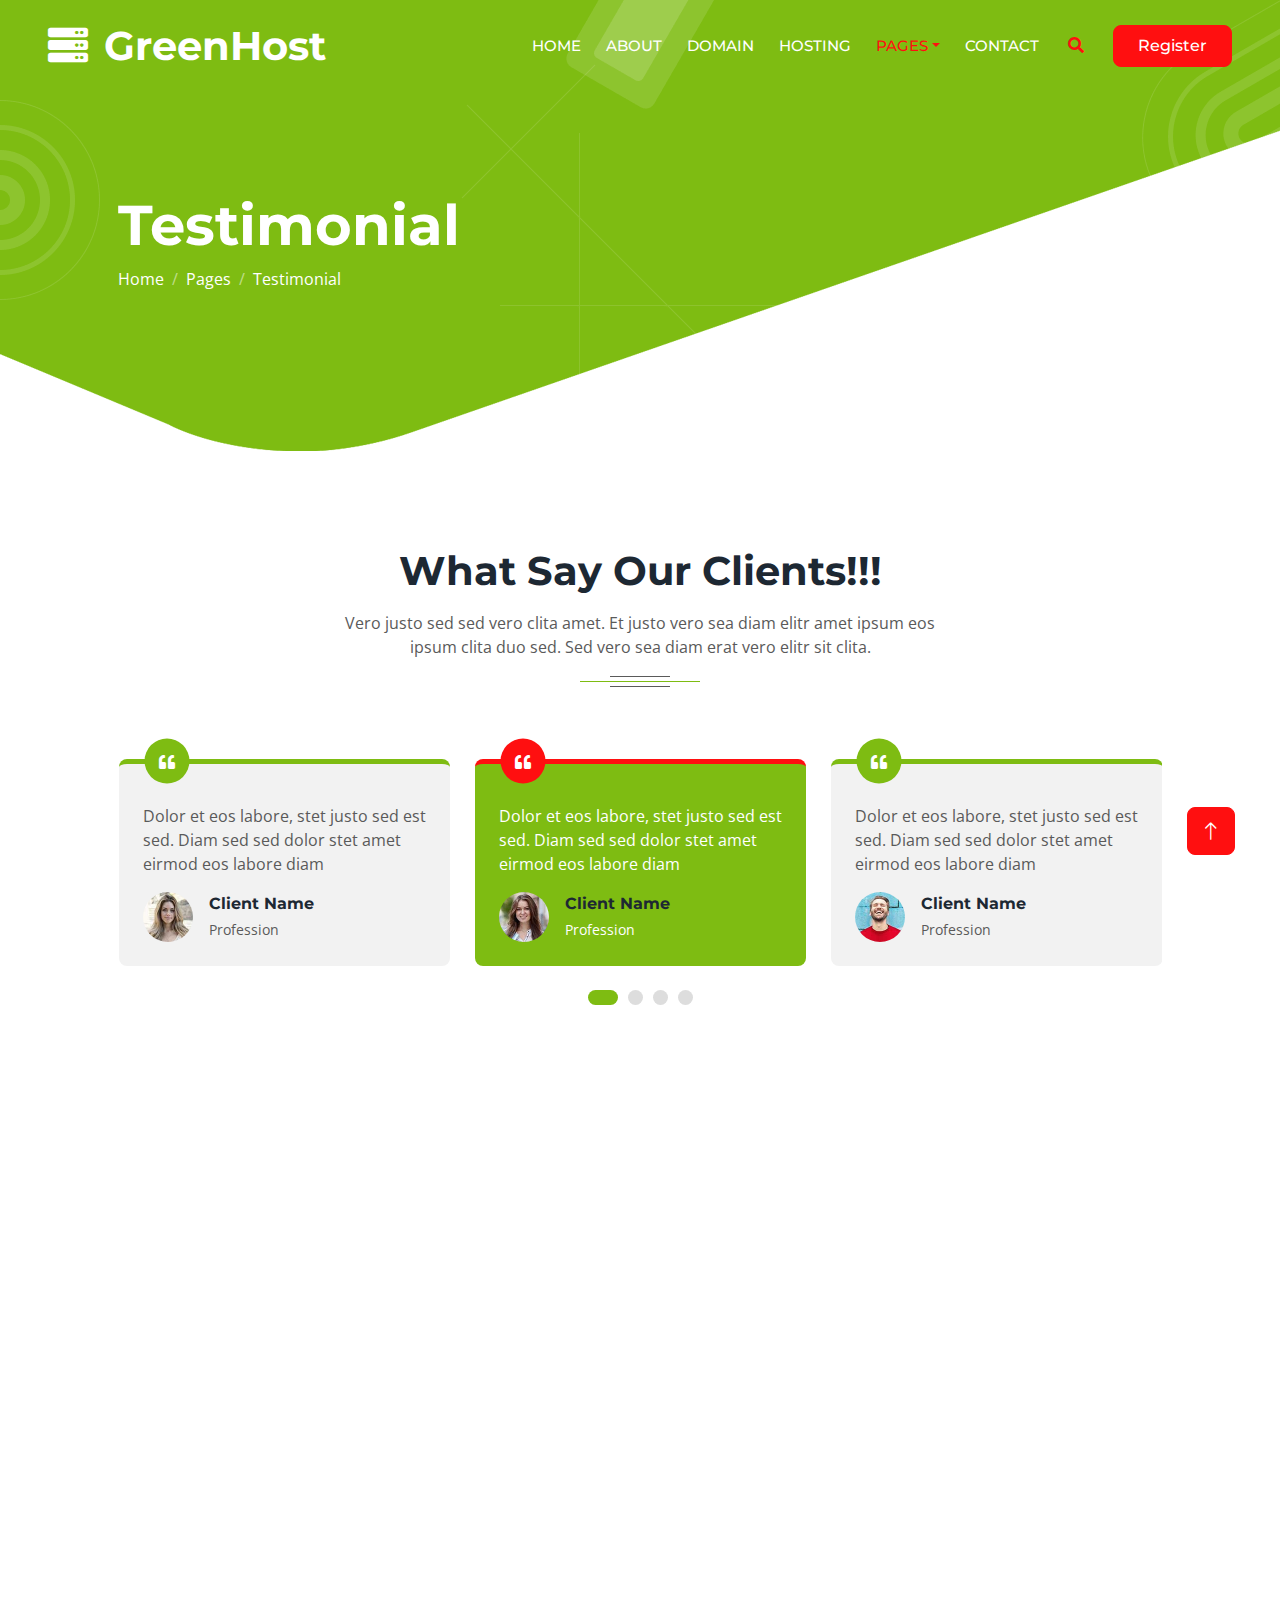
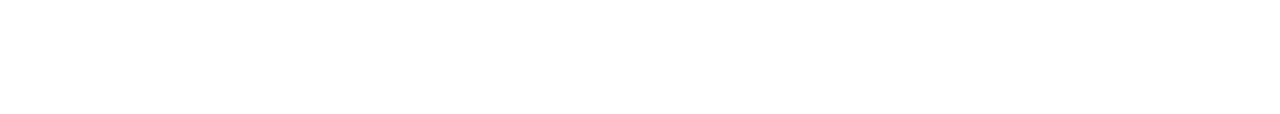
<file: testimonial.html>
<!DOCTYPE html>
<html lang="en">

<head>
    <meta charset="utf-8">
    <title>GreenHost - Web Hosting HTML Template</title>
    <meta content="width=device-width, initial-scale=1.0" name="viewport">
    <meta content="" name="keywords">
    <meta content="" name="description">

    <!-- Favicon -->
    <link href="img/favicon.ico" rel="icon">

    <!-- Google Web Fonts -->
    <link rel="preconnect" href="https://fonts.googleapis.com">
    <link rel="preconnect" href="https://fonts.gstatic.com" crossorigin>
    <link href="https://fonts.googleapis.com/css2?family=Montserrat:wght@400;500;600;700&family=Open+Sans:wght@400;500;600;700&display=swap" rel="stylesheet">  

    <!-- Icon Font Stylesheet -->
    <link href="https://cdnjs.cloudflare.com/ajax/libs/font-awesome/5.10.0/css/all.min.css" rel="stylesheet">
    <link href="https://cdn.jsdelivr.net/npm/bootstrap-icons@1.4.1/font/bootstrap-icons.css" rel="stylesheet">

    <!-- Libraries Stylesheet -->
    <link href="lib/animate/animate.min.css" rel="stylesheet">
    <link href="lib/owlcarousel/assets/owl.carousel.min.css" rel="stylesheet">

    <!-- Customized Bootstrap Stylesheet -->
    <link href="css/bootstrap.min.css" rel="stylesheet">

    <!-- Template Stylesheet -->
    <link href="css/style.css" rel="stylesheet">
</head>

<body>
    <div class="container-xxl bg-white p-0">
        <!-- Spinner Start -->
        <div id="spinner" class="show bg-white position-fixed translate-middle w-100 vh-100 top-50 start-50 d-flex align-items-center justify-content-center">
            <div class="spinner-border text-primary" style="width: 3rem; height: 3rem;" role="status">
                <span class="sr-only">Loading...</span>
            </div>
        </div>
        <!-- Spinner End -->


        <!-- Navbar & Hero Start -->
        <div class="container-xxl position-relative p-0">
            <nav class="navbar navbar-expand-lg navbar-light px-4 px-lg-5 py-3 py-lg-0">
                <a href="" class="navbar-brand p-0">
                    <h1 class="m-0"><i class="fa fa-server me-3"></i>GreenHost</h1>
                    <!-- <img src="img/logo.png" alt="Logo"> -->
                </a>
                <button class="navbar-toggler" type="button" data-bs-toggle="collapse" data-bs-target="#navbarCollapse">
                    <span class="fa fa-bars"></span>
                </button>
                <div class="collapse navbar-collapse" id="navbarCollapse">
                    <div class="navbar-nav ms-auto py-0">
                        <a href="index.html" class="nav-item nav-link">Home</a>
                        <a href="about.html" class="nav-item nav-link">About</a>
                        <a href="domain.html" class="nav-item nav-link">Domain</a>
                        <a href="hosting.html" class="nav-item nav-link">Hosting</a>
                        <div class="nav-item dropdown">
                            <a href="#" class="nav-link dropdown-toggle active" data-bs-toggle="dropdown">Pages</a>
                            <div class="dropdown-menu m-0">
                                <a href="team.html" class="dropdown-item">Our Team</a>
                                <a href="testimonial.html" class="dropdown-item active">Testimonial</a>
                                <a href="comparison.html" class="dropdown-item">Comparison</a>
                            </div>
                        </div>
                        <a href="contact.html" class="nav-item nav-link">Contact</a>
                    </div>
                    <butaton type="button" class="btn text-secondary ms-3" data-bs-toggle="modal" data-bs-target="#searchModal"><i class="fa fa-search"></i></butaton>
                    <a href="" class="btn btn-secondary py-2 px-4 ms-3">Register</a>
                </div>
            </nav>

            <div class="container-xxl py-5 bg-primary hero-header mb-5">
                <div class="container my-5 py-5 px-lg-5">
                    <div class="row g-5 pt-5">
                        <div class="col-12 text-center text-lg-start">
                            <h1 class="display-4 text-white animated slideInLeft">Testimonial</h1>
                            <nav aria-label="breadcrumb">
                                <ol class="breadcrumb justify-content-center justify-content-lg-start animated slideInLeft">
                                    <li class="breadcrumb-item"><a class="text-white" href="#">Home</a></li>
                                    <li class="breadcrumb-item"><a class="text-white" href="#">Pages</a></li>
                                    <li class="breadcrumb-item text-white active" aria-current="page">Testimonial</li>
                                </ol>
                            </nav>
                        </div>
                    </div>
                </div>
            </div>
        </div>
        <!-- Navbar & Hero End -->


        <!-- Full Screen Search Start -->
        <div class="modal fade" id="searchModal" tabindex="-1">
            <div class="modal-dialog modal-fullscreen">
                <div class="modal-content" style="background: rgba(29, 40, 51, 0.8);">
                    <div class="modal-header border-0">
                        <button type="button" class="btn bg-white btn-close" data-bs-dismiss="modal" aria-label="Close"></button>
                    </div>
                    <div class="modal-body d-flex align-items-center justify-content-center">
                        <div class="input-group" style="max-width: 600px;">
                            <input type="text" class="form-control bg-transparent border-light p-3" placeholder="Type search keyword">
                            <button class="btn btn-light px-4"><i class="bi bi-search"></i></button>
                        </div>
                    </div>
                </div>
            </div>
        </div>
        <!-- Full Screen Search End -->


        <!-- Testimonial Start -->
        <div class="container-xxl py-5 wow fadeInUp" data-wow-delay="0.1s">
            <div class="container px-lg-5">
                <div class="section-title position-relative text-center mx-auto mb-5 pb-4 wow fadeInUp" data-wow-delay="0.1s" style="max-width: 600px;">
                    <h1 class="mb-3">What Say Our Clients!!!</h1>
                    <p class="mb-1">Vero justo sed sed vero clita amet. Et justo vero sea diam elitr amet ipsum eos ipsum clita duo sed. Sed vero sea diam erat vero elitr sit clita.</p>
                </div>
                <div class="owl-carousel testimonial-carousel">
                    <div class="testimonial-item position-relative bg-light border-top border-5 border-primary rounded p-4 my-4">
                        <div class="d-flex align-items-center justify-content-center position-absolute top-0 start-0 ms-5 translate-middle bg-primary rounded-circle" style="width: 45px; height: 45px; margin-top: -3px;">
                            <i class="fa fa-quote-left text-white"></i>
                        </div>
                        <p class="mt-3">Dolor et eos labore, stet justo sed est sed. Diam sed sed dolor stet amet eirmod eos labore diam</p>
                        <div class="d-flex align-items-center">
                            <img class="img-fluid flex-shrink-0 rounded-circle" src="img/testimonial-1.jpg" style="width: 50px; height: 50px;">
                            <div class="ps-3">
                                <h6 class="fw-bold mb-1">Client Name</h6>
                                <small>Profession</small>
                            </div>
                        </div>
                    </div>
                    <div class="testimonial-item position-relative bg-light border-top border-5 border-primary rounded p-4 my-4">
                        <div class="d-flex align-items-center justify-content-center position-absolute top-0 start-0 ms-5 translate-middle bg-primary rounded-circle" style="width: 45px; height: 45px; margin-top: -3px;">
                            <i class="fa fa-quote-left text-white"></i>
                        </div>
                        <p class="mt-3">Dolor et eos labore, stet justo sed est sed. Diam sed sed dolor stet amet eirmod eos labore diam</p>
                        <div class="d-flex align-items-center">
                            <img class="img-fluid flex-shrink-0 rounded-circle" src="img/testimonial-2.jpg" style="width: 50px; height: 50px;">
                            <div class="ps-3">
                                <h6 class="fw-bold mb-1">Client Name</h6>
                                <small>Profession</small>
                            </div>
                        </div>
                    </div>
                    <div class="testimonial-item position-relative bg-light border-top border-5 border-primary rounded p-4 my-4">
                        <div class="d-flex align-items-center justify-content-center position-absolute top-0 start-0 ms-5 translate-middle bg-primary rounded-circle" style="width: 45px; height: 45px; margin-top: -3px;">
                            <i class="fa fa-quote-left text-white"></i>
                        </div>
                        <p class="mt-3">Dolor et eos labore, stet justo sed est sed. Diam sed sed dolor stet amet eirmod eos labore diam</p>
                        <div class="d-flex align-items-center">
                            <img class="img-fluid flex-shrink-0 rounded-circle" src="img/testimonial-3.jpg" style="width: 50px; height: 50px;">
                            <div class="ps-3">
                                <h6 class="fw-bold mb-1">Client Name</h6>
                                <small>Profession</small>
                            </div>
                        </div>
                    </div>
                    <div class="testimonial-item position-relative bg-light border-top border-5 border-primary rounded p-4 mt-4">
                        <div class="d-flex align-items-center justify-content-center position-absolute top-0 start-0 ms-5 translate-middle bg-primary rounded-circle" style="width: 45px; height: 45px; margin-top: -3px;">
                            <i class="fa fa-quote-left text-white"></i>
                        </div>
                        <p class="mt-3">Dolor et eos labore, stet justo sed est sed. Diam sed sed dolor stet amet eirmod eos labore diam</p>
                        <div class="d-flex align-items-center">
                            <img class="img-fluid flex-shrink-0 rounded-circle" src="img/testimonial-4.jpg" style="width: 50px; height: 50px;">
                            <div class="ps-3">
                                <h6 class="fw-bold mb-1">Client Name</h6>
                                <small>Profession</small>
                            </div>
                        </div>
                    </div>
                </div>
            </div>
        </div>
        <!-- Testimonial End -->
        

        <!-- Footer Start -->
        <div class="container-fluid bg-primary text-white footer mt-5 pt-5 wow fadeIn" data-wow-delay="0.1s">
            <div class="container py-5 px-lg-5">
                <div class="row gy-5 gx-4 pt-5">
                    <div class="col-12">
                        <h5 class="fw-bold text-white mb-4">Subscribe Our Newsletter</h5>
                        <div class="position-relative" style="max-width: 400px;">
                            <input class="form-control bg-white border-0 w-100 py-3 ps-4 pe-5" type="text" placeholder="Enter your email">
                            <button type="button" class="btn btn-primary py-2 px-3 position-absolute top-0 end-0 mt-2 me-2">Submit</button>
                        </div>
                    </div>
                    <div class="col-lg-5 col-md-12">
                        <div class="row gy-5 g-4">
                            <div class="col-md-6">
                                <h5 class="fw-bold text-white mb-4">About Us</h5>
                                <a class="btn btn-link" href="">About Us</a>
                                <a class="btn btn-link" href="">Contact Us</a>
                                <a class="btn btn-link" href="">Privacy Policy</a>
                                <a class="btn btn-link" href="">Terms & Condition</a>
                                <a class="btn btn-link" href="">Support</a>
                            </div>
                            <div class="col-md-6">
                                <h5 class="fw-bold text-white mb-4">Our Services</h5>
                                <a class="btn btn-link" href="">Domain Register</a>
                                <a class="btn btn-link" href="">Shared Hosting</a>
                                <a class="btn btn-link" href="">VPS Hosting</a>
                                <a class="btn btn-link" href="">Dedicated Hosting</a>
                                <a class="btn btn-link" href="">Reseller Hosting</a>
                            </div>
                        </div>
                    </div>
                    <div class="col-md-6 col-lg-3">
                        <h5 class="fw-bold text-white mb-4">Get In Touch</h5>
                        <p class="mb-2"><i class="fa fa-map-marker-alt me-3"></i>123 Street, New York, USA</p>
                        <p class="mb-2"><i class="fa fa-phone-alt me-3"></i>+012 345 67890</p>
                        <p class="mb-2"><i class="fa fa-envelope me-3"></i>info@example.com</p>
                        <div class="d-flex pt-2">
                            <a class="btn btn-outline-light btn-social" href=""><i class="fab fa-twitter"></i></a>
                            <a class="btn btn-outline-light btn-social" href=""><i class="fab fa-facebook-f"></i></a>
                            <a class="btn btn-outline-light btn-social" href=""><i class="fab fa-youtube"></i></a>
                            <a class="btn btn-outline-light btn-social" href=""><i class="fab fa-linkedin-in"></i></a>
                        </div>
                    </div>
                    <div class="col-md-6 col-lg-4 mt-lg-n5">
                        <div class="bg-light rounded" style="padding: 30px;">
                            <input type="text" class="form-control border-0 py-2 mb-2" placeholder="Name">
                            <input type="email" class="form-control border-0 py-2 mb-2" placeholder="Email">
                            <textarea class="form-control border-0 mb-2" rows="2" placeholder="Message"></textarea>
                            <button class="btn btn-primary w-100 py-2">Send Message</button>
                        </div>
                    </div>
                </div>
            </div>
            <div class="container px-lg-5">
                <div class="copyright">
                    <div class="row">
                        <div class="col-md-6 text-center text-md-start mb-3 mb-md-0">
                            &copy; <a class="border-bottom" href="#">Your Site Name</a>, All Right Reserved. 
							
							<!--/*** This template is free as long as you keep the footer author’s credit link/attribution link/backlink. If you'd like to use the template without the footer author’s credit link/attribution link/backlink, you can purchase the Credit Removal License from "https://htmlcodex.com/credit-removal". Thank you for your support. ***/-->
							Designed By <a class="border-bottom" href="https://htmlcodex.com">HTML Codex</a>
                        </div>
                        <div class="col-md-6 text-center text-md-end">
                            <div class="footer-menu">
                                <a href="">Home</a>
                                <a href="">Cookies</a>
                                <a href="">Help</a>
                                <a href="">FQAs</a>
                            </div>
                        </div>
                    </div>
                </div>
            </div>
        </div>
        <!-- Footer End -->


        <!-- Back to Top -->
        <a href="#" class="btn btn-lg btn-secondary btn-lg-square back-to-top"><i class="bi bi-arrow-up"></i></a>
    </div>

    <!-- JavaScript Libraries -->
    <script src="https://code.jquery.com/jquery-3.4.1.min.js"></script>
    <script src="https://cdn.jsdelivr.net/npm/bootstrap@5.0.0/dist/js/bootstrap.bundle.min.js"></script>
    <script src="lib/wow/wow.min.js"></script>
    <script src="lib/easing/easing.min.js"></script>
    <script src="lib/waypoints/waypoints.min.js"></script>
    <script src="lib/counterup/counterup.min.js"></script>
    <script src="lib/owlcarousel/owl.carousel.min.js"></script>

    <!-- Template Javascript -->
    <script src="js/main.js"></script>
</body>

</html>
</file>
<file: css/style.css>
/********** Template CSS **********/
:root {
    --primary: #7EBC12;
    --secondary: #FF0F10;
    --light: #F2F2F2;
    --dark: #1D2833;
}


/*** Spinner ***/
#spinner {
    opacity: 0;
    visibility: hidden;
    transition: opacity .5s ease-out, visibility 0s linear .5s;
    z-index: 99999;
}

#spinner.show {
    transition: opacity .5s ease-out, visibility 0s linear 0s;
    visibility: visible;
    opacity: 1;
}

.back-to-top {
    position: fixed;
    display: none;
    right: 45px;
    bottom: 45px;
    z-index: 99;
}


/*** Heading ***/
h1,
h2,
.fw-bold {
    font-weight: 700 !important;
}

h3,
h4,
.fw-semi-bold {
    font-weight: 600 !important;
}

h5,
h6,
.fw-medium {
    font-weight: 500 !important;
}


/*** Button ***/
.btn {
    font-family: 'Montserrat', sans-serif;
    font-weight: 500;
    transition: .5s;
}

.btn.btn-primary,
.btn.btn-secondary {
    color: #FFFFFF;
}

.btn-square {
    width: 38px;
    height: 38px;
}

.btn-sm-square {
    width: 32px;
    height: 32px;
}

.btn-lg-square {
    width: 48px;
    height: 48px;
}

.btn-square,
.btn-sm-square,
.btn-lg-square {
    padding: 0;
    display: flex;
    align-items: center;
    justify-content: center;
    font-weight: normal;
    border-radius: 8px;
}


/*** Navbar ***/
.navbar-light .navbar-nav .nav-link {
    position: relative;
    margin-left: 25px;
    padding: 35px 0;
    font-size: 15px;
    font-family: 'Montserrat', sans-serif;
    color: #FFFFFF !important;
    text-transform: uppercase;
    font-weight: 500;
    outline: none;
    transition: .5s;
}

.sticky-top.navbar-light .navbar-nav .nav-link {
    padding: 20px 0;
    color: var(--dark) !important;
}

.navbar-light .navbar-nav .nav-link:hover,
.navbar-light .navbar-nav .nav-link.active {
    color: var(--secondary) !important;
}

.navbar-light .navbar-brand h1 {
    color: #FFFFFF;
}

.navbar-light .navbar-brand img {
    max-height: 60px;
    transition: .5s;
}

.sticky-top.navbar-light .navbar-brand img {
    max-height: 45px;
}

@media (max-width: 991.98px) {
    .sticky-top.navbar-light {
        position: relative;
        background: #FFFFFF;
    }

    .navbar-light .navbar-collapse {
        margin-top: 15px;
        border-top: 1px solid #DDDDDD;
    }

    .navbar-light .navbar-nav .nav-link,
    .sticky-top.navbar-light .navbar-nav .nav-link {
        padding: 10px 0;
        margin-left: 0;
        color: var(--dark) !important;
    }

    .navbar-light .navbar-brand h1 {
        color: var(--primary);
    }

    .navbar-light .navbar-brand img {
        max-height: 45px;
    }
}

@media (min-width: 992px) {
    .navbar-light {
        position: absolute;
        width: 100%;
        top: 0;
        left: 0;
        z-index: 999;
    }
    
    .sticky-top.navbar-light {
        position: fixed;
        background: #FFFFFF;
    }

    .sticky-top.navbar-light .navbar-brand h1 {
        color: var(--primary);
    }
}


/*** Hero Header ***/
.hero-header {
    background:
        url(../img/bg-round.png),
        url(../img/bg-round-2.png),
        url(../img/bg-square.png),
        url(../img/bg-line.png),
        url(../img/bg-bottom-hero.png);
    background-position:
        0px 40%,
        right 0 top 0,
        left 50% top 0,
        left 50% top 50%,
        center bottom -1px;
    background-repeat: no-repeat;
}

.breadcrumb-item + .breadcrumb-item::before {
    color: rgba(255, 255, 255, .5);
}


/*** Section Title ***/
.section-title::before {
    position: absolute;
    content: "";
    width: 60px;
    height: 11px;
    bottom: 0;
    left: 0;
    border-top: 1px solid #5A5A5A;
    border-bottom: 1px solid #5A5A5A;
}

.section-title::after {
    position: absolute;
    content: "";
    width: 90px;
    height: 1px;
    bottom: 5px;
    left: 0;
    background: var(--primary);
}

.section-title.text-center::before {
    left: 50%;
    margin-left: -30px;
}

.section-title.text-center::after {
    width: 120px;
    left: 50%;
    margin-left: -60px;
}


/*** Domain Search ***/
.domain {
    background: url(../img/bg-domain.png) center center no-repeat;
    background-size: contain;
}


/*** Comparison ***/
@media (min-width: 992px) {
    .comparison::after {
        position: absolute;
        content: "";
        width: 1px;
        top: 56px;
        bottom: 20px;
        left: 50%;
        background: #DDDDDD;
    }
}


/*** Testimonial ***/
.testimonial-carousel .owl-item .testimonial-item,
.testimonial-carousel .owl-item.center .testimonial-item * {
    transition: .5s;
}

.testimonial-carousel .owl-item.center .testimonial-item {
    background: var(--primary) !important;
    border-color: var(--secondary) !important;
}

.testimonial-carousel .owl-item.center .testimonial-item .position-absolute {
    background: var(--secondary) !important;
}

.testimonial-carousel .owl-item.center .testimonial-item * {
    color: #FFFFFF;
}

.testimonial-carousel .owl-item.center .testimonial-item h6 {
    color: var(--dark) !important;
}

.testimonial-carousel .owl-dots {
    display: flex;
    align-items: flex-end;
    justify-content: center;
}

.testimonial-carousel .owl-dot {
    position: relative;
    display: inline-block;
    margin: 0 5px;
    width: 15px;
    height: 15px;
    background: #DDDDDD;
    border-radius: 15px;
    transition: .5s;
}

.testimonial-carousel .owl-dot.active {
    width: 30px;
    background: var(--primary);
}


/*** Team ***/
.team-item,
.team-item .bg-primary,
.team-item .bg-primary i {
    transition: .5s;
}

.team-item:hover {
    border-color: var(--secondary) !important;
}

.team-item:hover .bg-primary {
    background: var(--secondary) !important;
}

.team-item:hover .bg-primary i {
    color: var(--secondary) !important;
}


/*** Footer ***/
.footer {
    background:
        url(../img/bg-round.png),
        url(../img/bg-round-2.png),
        url(../img/bg-square.png),
        url(../img/bg-line.png),
        url(../img/bg-bottom-footer.png);
    background-position:
        0px 112px,
        right 0 bottom 0,
        left 50% top 80px,
        left 50% bottom 0,
        top center;
    background-repeat: no-repeat;
}

.footer p {
    font-size: 15px;
}

.footer .btn.btn-social {
    margin-right: 5px;
    width: 35px;
    height: 35px;
    display: flex;
    align-items: center;
    justify-content: center;
    color: var(--light);
    border: 1px solid #FFFFFF;
    border-radius: 35px;
    transition: .3s;
}

.footer .btn.btn-social:hover {
    color: var(--primary);
}

.footer .btn.btn-link {
    display: block;
    margin-bottom: 5px;
    padding: 0;
    text-align: left;
    color: #FFFFFF;
    font-size: 15px;
    font-weight: normal;
    transition: .3s;
}

.footer .btn.btn-link::before {
    position: relative;
    content: "\f105";
    font-family: "Font Awesome 5 Free";
    font-weight: 900;
    margin-right: 10px;
}

.footer .btn.btn-link:hover {
    letter-spacing: 1px;
    box-shadow: none;
}

.footer .copyright {
    padding: 25px 0;
    font-size: 15px;
    border-top: 1px solid rgba(256, 256, 256, .3);
}

.footer .copyright a {
    color: var(--light);
}

.footer .footer-menu a {
    margin-right: 15px;
    padding-right: 15px;
    border-right: 1px solid rgba(255, 255, 255, .3);
}

.footer .footer-menu a:last-child {
    margin-right: 0;
    padding-right: 0;
    border-right: none;
}

/*** Bangla Font ***/

/* Font 1 */
@font-face {
    font-family: 'MyFontBD1';
    src: url('../font/myfontbd-1.ttf') format('truetype');
    font-weight: normal;
    font-style: normal;
}

/* Font 2 */
@font-face {
    font-family: 'MyFontBD22';
    src: url('../font/myfontbd-22.ttf') format('truetype');
    font-weight: normal;
    font-style: normal;
}

/* Font 3 */
@font-face {
    font-family: 'slogan-2.ttf';
    src: url('../font/slogan-2.ttf') format('truetype');
    font-weight: normal;
    font-style: normal;
}

/* Font 4 */
@font-face {
    font-family: 'buttton-fon.ttf';
    src: url('../font/button-fonttt.ttf') format('truetype');
    font-weight: normal;
    font-style: normal;
}

/* Font 4 */
@font-face {
    font-family: 'speed-fonttt';
    src: url('../font/speed_limF.ttf') format('truetype');
    font-weight: normal;
    font-style: normal;
}

/*** Bangla Font ***/

.fontmy {
    font-family: 'MyFontBD22';
}

.slogannn_2 {
    font-family: 'slogan-2.ttf';
    font-size: 20px;
}

.boton_fontBD {
    font-family: 'buttton-fon.ttf';
}

i.fa.fa-solid.fa-wifi{
    color: white;
}

.spied_fon {
    font-family: 'speed-fonttt';
}
</file>
